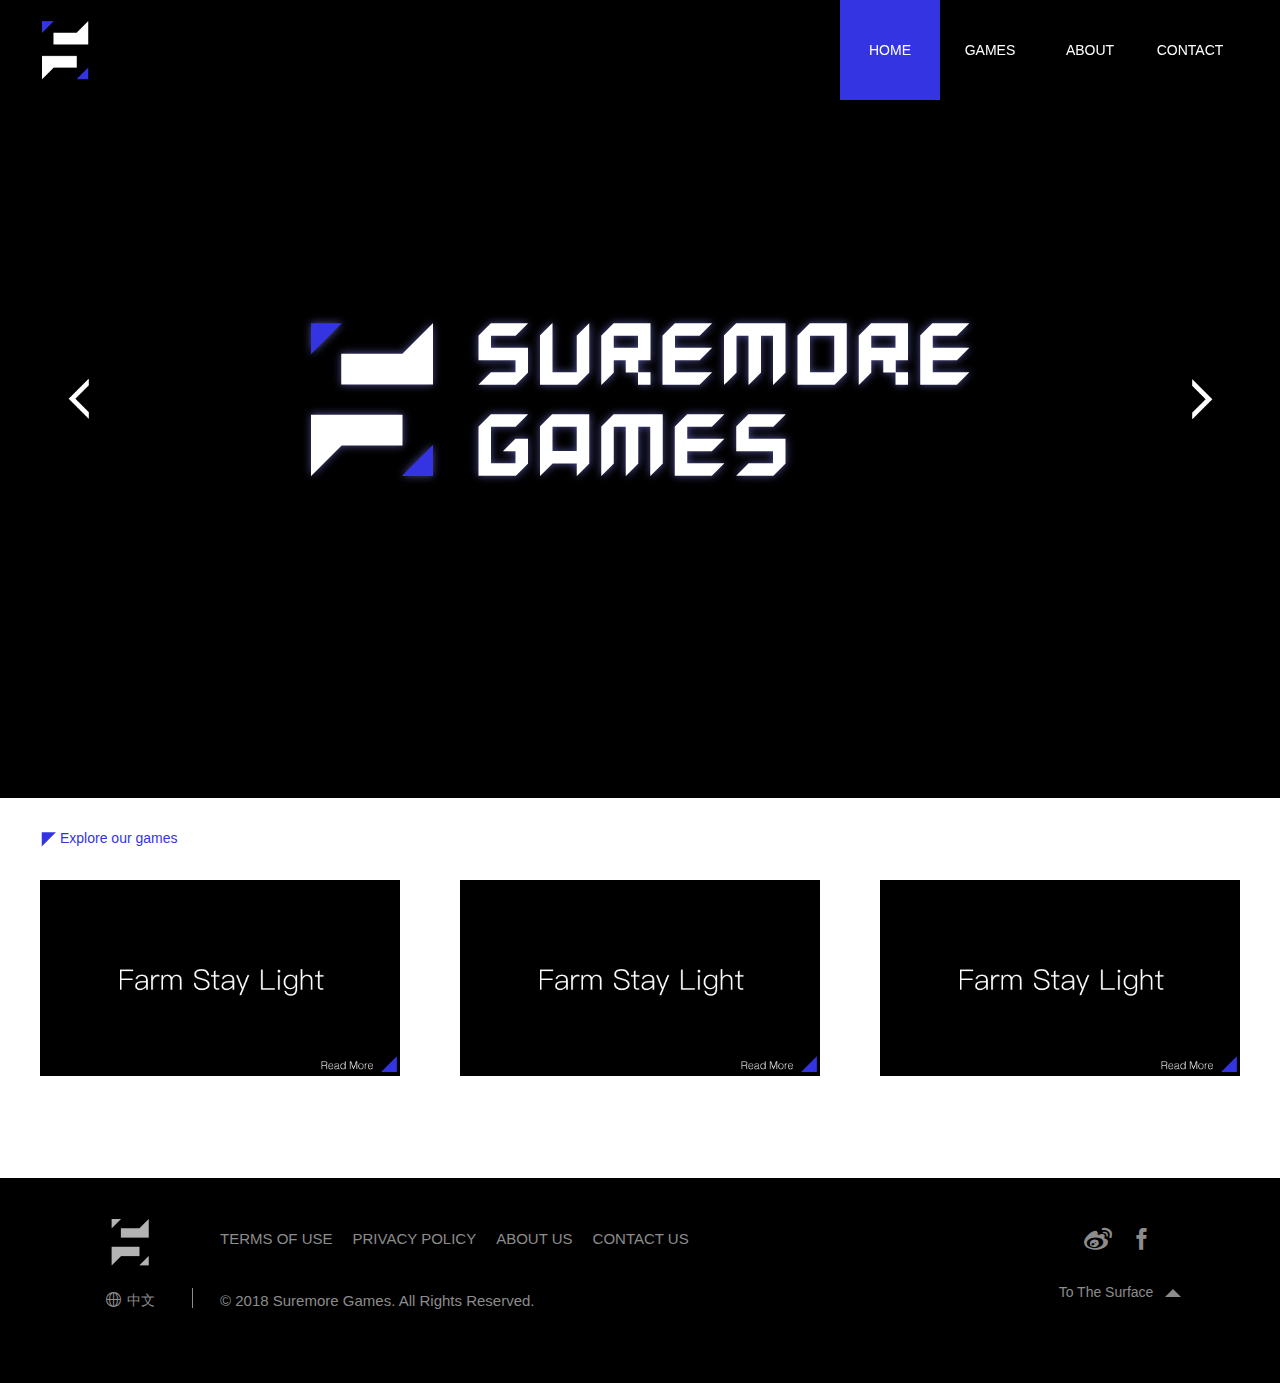
<file: index.html>
<!doctype html>
<html lang="en">

	<head>
		<meta charset="utf-8">
		<meta name="viewport" content="width=device-width, initial-scale=1, maximum-scale=1, user-scalable=no">
		<meta http-equiv="pragma" content="no-cache"> 
		<meta http-equiv="Cache-Control" content="no-cache, must-revalidate"> 
		<meta http-equiv="expires" content="Wed, 26 Feb 1997 08:21:57 GMT">
		<title>Suremore Games</title>
		<link rel="stylesheet" type="text/css" href="fonts/iconfont.css" />
		<link rel="stylesheet" type="text/css" href="css/animate.css" />
		<!-- 最新版本的 Bootstrap 核心 CSS 文件 -->
		<link rel="stylesheet" type="text/css" href="css/banner.css" />
		<link rel="stylesheet" href="css/bootstrap.css">
		<link rel="stylesheet" type="text/css" href="css/style.css" />
	</head>

	<body>
		<header class="site-header container" role="banner" style="position: fixed;top: 0;  left: 0; width: 100%; z-index: 9;">
			<nav class="navbar navbar-default">
				<div class="container-fluid">
					<!-- Brand and toggle get grouped for better mobile display -->
					<div class="navbar-header" style="position: relative; z-index: 10;">
						<button type="button" class="navbar-toggle collapsed" data-toggle="collapse" data-target="#bs-example-navbar-collapse-1" aria-expanded="false">
                                <span class="icon">
                                    <span class="icon-bar top-bar"></span>
            			            <span class="icon-bar bottom-bar"></span>
                                </span>
                            </button>
						<!--<button type="button" class="navbar-toggle collapsed" data-toggle="collapse" data-target="#bs-example-navbar-collapse-1" aria-expanded="false">
					        <span class="sr-only">Toggle navigation</span>
					        <span class="icon-bar"></span>
					        <span class="icon-bar"></span>
					        <span class="icon-bar"></span>
				      	</button>-->
						<a class="navbar-brand" href="#"><img src="images/logo_top.png" /></a>
					</div>

					<!-- Collect the nav links, forms, and other content for toggling -->
					<div class="collapse navbar-collapse" id="bs-example-navbar-collapse-1" style="position: absolute; width: 100%;z-index: 9; background: rgba(0, 0, 0, 0.95);">
						<ul class="nav navbar-nav navbar-right">
							<li class="active">
								<a>HOME</a>
							</li>
							<li>
								<a>GAMES</a>
							</li>
							<li>
								<a href="About.html">ABOUT</a>
							</li>
							<li>
								<a href="Contact.html">CONTACT</a>
							</li>
						</ul>
					</div>
					<!-- /.navbar-collapse -->
				</div>
				<!-- /.container-fluid -->
			</nav>
		</header>
		<main>
			<div class="slideshow">
				<div class="slide slide--current">
					<!--<div class="preview" style="background: url(images/banner.jpg) center;">
						<div class="preview__img-wrap" style="z-index: 0; opacity: 0; transform: matrix(1, 0, 0, 1, 0, 0);">
							<div class="preview__img" style="background: url(images/banner.jpg) center;"></div>
							<div class="preview__img-reveal" style="z-index: 0; transform: matrix(1, 0, 0, 1, 0, 0);"></div>
						</div>
						<h3 class="preview__title" style="z-index: 0; opacity: 0; transform: matrix(1, 0, 0, 1, 0, 0);">Carmino Burano</h3>
						<div class="preview__content" style="z-index: 0; opacity: 0; transform: matrix(1, 0, 0, 1, 0, 0);">
							<p>1.jQuery is a fast and concise JavaScript framework. It is another excellent JavaScript code library (or JavaScript framework) after the prototype. The purpose of jQuery design is to "write less, do more", that is, advocate writing less code and doing more. More things. It encapsulates JavaScript's commonly used function code</p>
						</div>
					</div>-->
					<div class="slide__img-wrap" style="z-index: 0; opacity: 1; transform: matrix(1, 0, 0, 1, 0, 0);">
						<div class="slide__img" style="background: url(images/banner.jpg) center no-repeat; background-size: cover;"></div>
						<div class="slide__img-reveal" style="z-index: 0; transform: translate(-100%, 0%) matrix(1, 0, 0, 1, 0, 0);"></div>
					</div>
					<span class="slide__number" style="z-index: 0; opacity: 1; transform: matrix(1, 0, 0, 1, 0, 0); display: none;">#01</span>
					<h3 class="slide__title" style="z-index: 0; opacity: 1; transform: matrix(1, 0, 0, 1, 0, 0); display: none;">Carmino</h3>
				</div>
				<div class="slide">
					<!--<div class="preview">
						<div class="preview__img-wrap">
							<div class="preview__img" style="background: url(images/banner.jpg) center;"></div>
							<div class="preview__img-reveal"></div>
						</div>
						<h3 class="preview__title">Jackardi Jack</h3>
						<div class="preview__content">
							<p>2.jQuery is a fast and concise JavaScript framework. It is another excellent JavaScript code library (or JavaScript framework) after the prototype. The purpose of jQuery design is to "write less, do more", that is, advocate writing less code and doing more. More things. It encapsulates JavaScript's commonly used function code</p>
						</div>
					</div>-->
					<div class="slide__img-wrap" style="opacity: 0; transform: translate(-20%, 0%) matrix(1, 0, 0, 1, 0, 0);">
						<div class="slide__img" style="background: url(images/pic1.png) center no-repeat; background-size: cover;"></div>
						<div class="slide__img-reveal" style="transform: matrix(1, 0, 0, 1, 0, 0);"></div>
					</div>
					<span class="slide__number" style="opacity: 0; transform: translate(-50%, 0%) matrix(1, 0, 0, 1, 0, 0); display: none;">#02</span>
					<h3 class="slide__title" style="opacity: 0; transform: translate(-200%, 0%) matrix(0.2, 0, 0, 0.2, 0, 0); display: none;">Jackardi</h3>
				</div>

				<nav class="slidenav">
					<button class="slidenav__item slidenav__item--prev" style="pointer-events: auto; opacity: 1;"><img src="images/nextbtn.png"/></button>
					<button class="slidenav__item slidenav__item--next" style="pointer-events: auto; opacity: 1;"><img src="images/nextbtn.png"/></button>
					<!--<button class="slidenav__preview"><img src="images/nextbtn.png"/></button>-->
				</nav>
			</div>
		</main>
		<div class="body">
			<div class="container1">
				<div class="title">
					<span style="transform: rotateZ(135deg); display: inline-block; float: left; margin-top: -10px; margin-right: 10px; margin-left: -10px;">
						<span class="icon animated swing infinite"></span>
					</span>
					Explore our games
				</div>
				<ul class="gamelist">
					<li>
						<img src="images/game1.png" />
					</li>
					<li>
						<img src="images/game1.png" />
					</li>
					<li>
						<img src="images/game1.png" />
					</li>
				</ul>
			</div>
		</div>
		<footer>
			<div class="container1">
				<div class="left">
					<img src="images/logo_bottom.png" class="logo" />
					<a href="index_cn.html"><span class="iconfont icon-diqiu"></span>中文</a>
				</div>
				<div class="center">
					<div class="navbar1">
						<ul>
							<li>
								<a href="Terms.html">TERMS OF USE</a>
							</li>
							<li>
								<a href="PrivacyPolicy.html">PRIVACY POLICY</a>
							</li>
							<li>
								<a href="About.html">ABOUT US</a>
							</li>
							<li>
								<a href="Contact.html">CONTACT US</a>
							</li>
						</ul>
						<div class="change">
							<a>English</a>
							<a href="index_cn.html">中文</a>
						</div>
					</div>
					<!--<div class="cpr">
						Copyright&copy; Suremore Games
						<a>粤ICP备17033530号</a>文网文号：粤网文〔2018〕7930-2851号
					</div>-->
					<div class="encpr">
						&copy; 2018 Suremore Games. All Rights Reserved.
					</div>
				</div>
				<div class="right">
					<a class="iconfont icon-wechat wx"></a>
					<a href="http://weibo.com/suremoregames" target="_blank" class="iconfont icon-weibo wb"></a>
					<a href="https://www.facebook.com/SuremoreGames/" target="_blank" class="iconfont icon-facebook fb"></a>
					<div style="padding-top: 20px;">
						<span class="totop" onclick="smoothscroll()">To The Surface<em></em></span>
					</div>
				</div>
			</div>
		</footer>
		<script src="js/jquery-1.11.0.js" type="text/javascript" charset="utf-8"></script>
		<!-- 最新的 Bootstrap 核心 JavaScript 文件 -->
		<script src="js/bootstrap.min.js"></script>

		<script src="js/imagesloaded.pkgd.min.js" type="text/javascript" charset="utf-8"></script>
		<script src="js/TweenMax.min.js" type="text/javascript" charset="utf-8"></script>
		<script src="js/demo.js" type="text/javascript" charset="utf-8"></script>
		<script type="text/javascript">
			function smoothscroll() {
				var currentScroll = document.documentElement.scrollTop || document.body.scrollTop;
				if(currentScroll > 0) {
					window.requestAnimationFrame(smoothscroll);
					window.scrollTo(0, currentScroll - (currentScroll / 5));
				}
			}
		</script>
	</body>

</html>
</file>
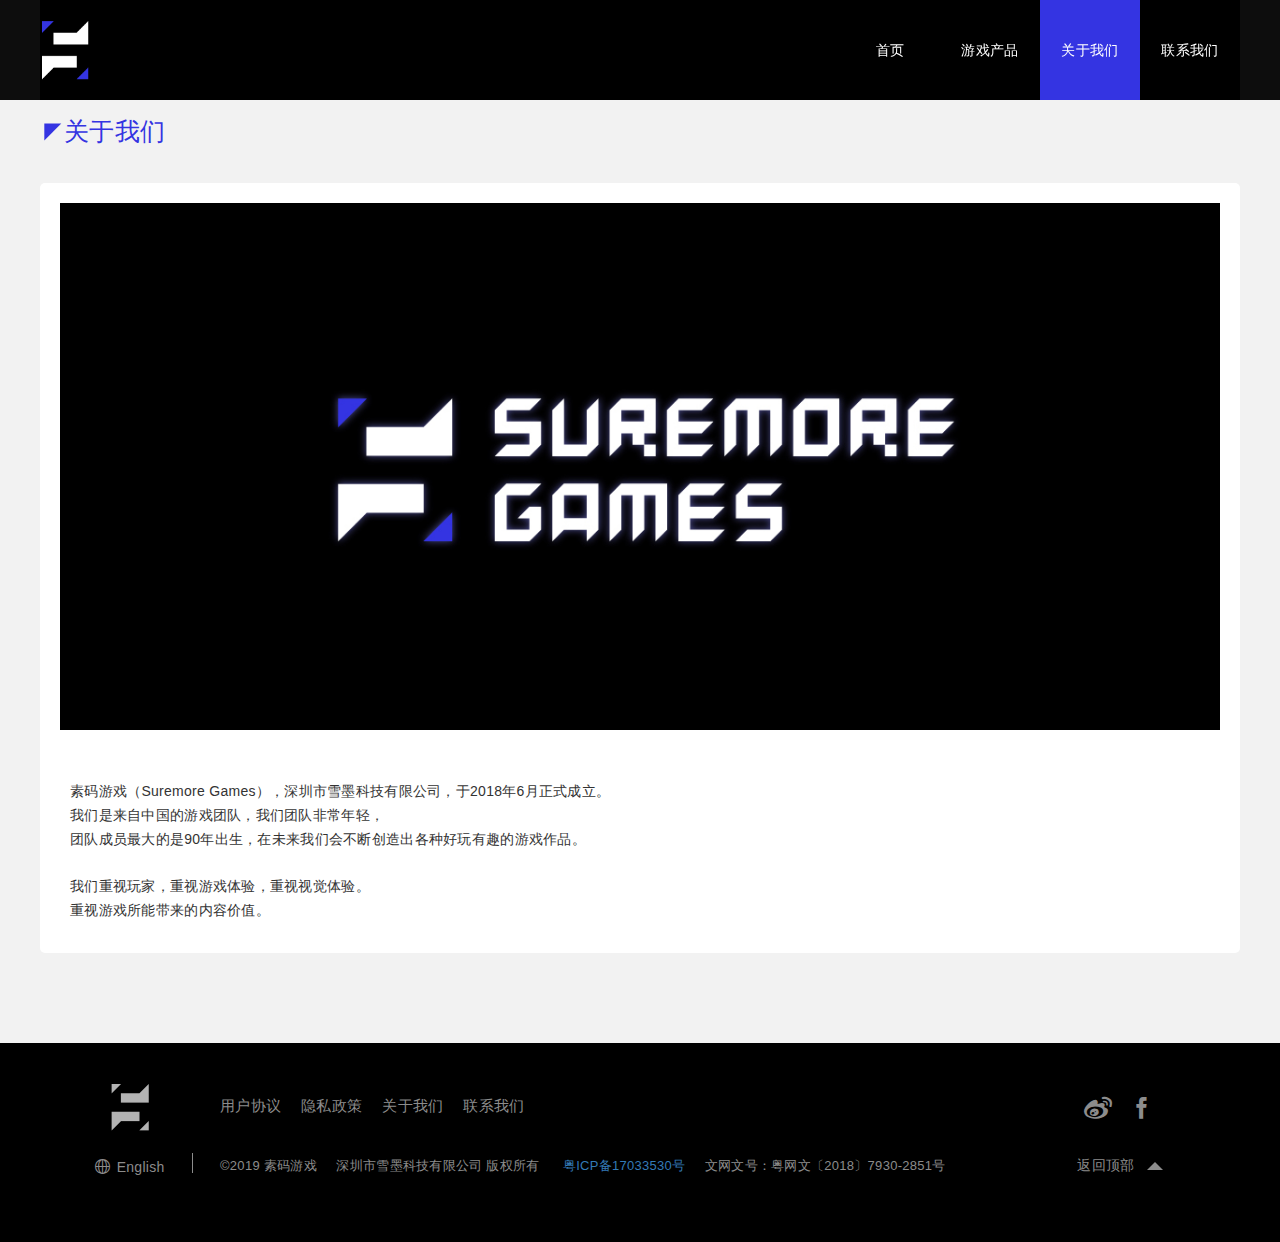
<file: About_cn.html>
<!doctype html>
<html lang="en">

	<head>
		<meta charset="utf-8">
		<meta name="viewport" content="width=device-width, initial-scale=1, maximum-scale=1, user-scalable=no">
		<meta http-equiv="pragma" content="no-cache"> 
		<meta http-equiv="Cache-Control" content="no-cache, must-revalidate"> 
		<meta http-equiv="expires" content="Wed, 26 Feb 1997 08:21:57 GMT">
		<title>Suremore Games</title>
		<link rel="stylesheet" type="text/css" href="fonts/iconfont.css" />
		<!-- 最新版本的 Bootstrap 核心 CSS 文件 -->
		<link rel="stylesheet" href="css/bootstrap.css">
		<link rel="stylesheet" type="text/css" href="css/style.css" />
		<style>
			html,
			body {
				-moz-user-select: none;
				-khtml-user-select: none;
				user-select: none;
				line-height: 1.7;
				letter-spacing: 0.02em;
			}
			
			b {
				background: rgba(230, 230, 230, 0.8);
				display: block;
				padding: 0 10px
			}
			
			p span {
				margin-top: -20px
			}
			
			.body {
				margin-top: 50px;
			}
			
			@media (min-width: 768px) {
				.body {
					margin-top: 100px;
				}
			}
		</style>
	</head>

	<body unselectable="on" onselectstart="return false;" style="-moz-user-select:none; background: #f2f2f2;">
		<header class="site-header container" role="banner" style="position: fixed;top: 0;  left: 0; width: 100%; z-index: 9;">
			<nav class="navbar navbar-default">
				<div class="container-fluid">
					<!-- Brand and toggle get grouped for better mobile display -->
					<div class="navbar-header" style="position: relative; z-index: 10;">
						<button type="button" class="navbar-toggle collapsed" data-toggle="collapse" data-target="#bs-example-navbar-collapse-1" aria-expanded="false">
                                <span class="icon">
                                    <span class="icon-bar top-bar"></span>
            			            <span class="icon-bar bottom-bar"></span>
                                </span>
                            </button>
						<!--<button type="button" class="navbar-toggle collapsed" data-toggle="collapse" data-target="#bs-example-navbar-collapse-1" aria-expanded="false">
					        <span class="sr-only">Toggle navigation</span>
					        <span class="icon-bar"></span>
					        <span class="icon-bar"></span>
					        <span class="icon-bar"></span>
				      	</button>-->
						<a class="navbar-brand" href="#"><img src="images/logo_top.png" /></a>
					</div>

					<!-- Collect the nav links, forms, and other content for toggling -->
					<div class="collapse navbar-collapse" id="bs-example-navbar-collapse-1" style="position: absolute; width: 100%;z-index: 9; background: rgba(0, 0, 0, 0.95);">
						<ul class="nav navbar-nav navbar-right">
							<li>
								<a href="index_cn.html">首页</a>
							</li>
							<li>
								<a>游戏产品</a>
							</li>
							<li class="active">
								<a>关于我们</a>
							</li>
							<li>
								<a href="Contact_cn.html">联系我们</a>
							</li>
						</ul>
					</div>
					<!-- /.navbar-collapse -->
				</div>
				<!-- /.container-fluid -->
			</nav>
		</header>
		<div class="body">
			<div class="container1">
				<div class="aboutbox">
					<div class="title tt">
						<span style="transform: rotateZ(135deg); display: inline-block; float: left; margin-top: -10px; margin-right: 10px; margin-left: -10px;">
						<span class="icon animated swing infinite"></span>
						</span>
						关于我们
					</div>
					<div class="abox">
						<div class="imgbox">
							<img src="images/aboutimg.jpg"/>
						</div>
						<div class="txtbox">
							素码游戏（Suremore Games），深圳市雪墨科技有限公司，于2018年6月正式成立。<br />
我们是来自中国的游戏团队，我们团队非常年轻，<br />
团队成员最大的是90年出生，在未来我们会不断创造出各种好玩有趣的游戏作品。
<br /><br />我们重视玩家，重视游戏体验，重视视觉体验。<br />
重视游戏所能带来的内容价值。
						</div>
					</div>
				</div>
			</div>
		</div>
		<footer>
			<div class="container1">
				<div class="left">
					<img src="images/logo_bottom.png" class="logo" />
					<a href="About.html"><span class="iconfont icon-diqiu"></span>English</a>
				</div>
				<div class="center">
					<div class="navbar1">
						<ul>
							<li>
								<a href="Terms_cn.html">用户协议</a>
							</li>
							<li>
								<a href="PrivacyPolicy_cn.html">隐私政策</a>
							</li>
							<li>
								<a>关于我们</a>
							</li>
							<li>
								<a href="Contact_cn.html">联系我们</a>
							</li>
						</ul>
						<div class="change">
							<a href="About.html">English</a>
							<a href="">中文</a>
						</div>
					</div>
					<div class="cpr">
						&copy;2019 素码游戏<span>&nbsp;&nbsp;&nbsp;&nbsp;&nbsp;</span>深圳市雪墨科技有限公司 版权所有<span>&nbsp;&nbsp;&nbsp;&nbsp;&nbsp;</span>
						<a href="http://www.beian.miit.gov.cn/" target="_blank">粤ICP备17033530号</a><span>&nbsp;&nbsp;&nbsp;&nbsp;&nbsp;</span>文网文号：粤网文〔2018〕7930-2851号
					</div>
					<!--<div class="encpr">
						&copy; 2018 Suremore Games. All Rights Reserved.
					</div>-->
				</div>
				<div class="right">
					<a class="iconfont icon-wechat wx"></a>
					<a href="http://weibo.com/suremoregames" target="_blank" class="iconfont icon-weibo wb"></a>
					<a href="https://www.facebook.com/SuremoreGames/" target="_blank" class="iconfont icon-facebook fb"></a>
					<div style="padding-top: 20px;">
						<span class="totop" onclick="smoothscroll()">返回顶部<em></em></span>
					</div>
				</div>
			</div>
		</footer>
		<script src="js/jquery-1.11.0.js" type="text/javascript" charset="utf-8"></script>
		<!-- 最新的 Bootstrap 核心 JavaScript 文件 -->
		<script src="js/bootstrap.min.js"></script>
		<script type="text/javascript">
			function smoothscroll() {
				var currentScroll = document.documentElement.scrollTop || document.body.scrollTop;
				if(currentScroll > 0) {
					window.requestAnimationFrame(smoothscroll);
					window.scrollTo(0, currentScroll - (currentScroll / 5));
				}
			}
		</script>
	</body>

</html>
</file>
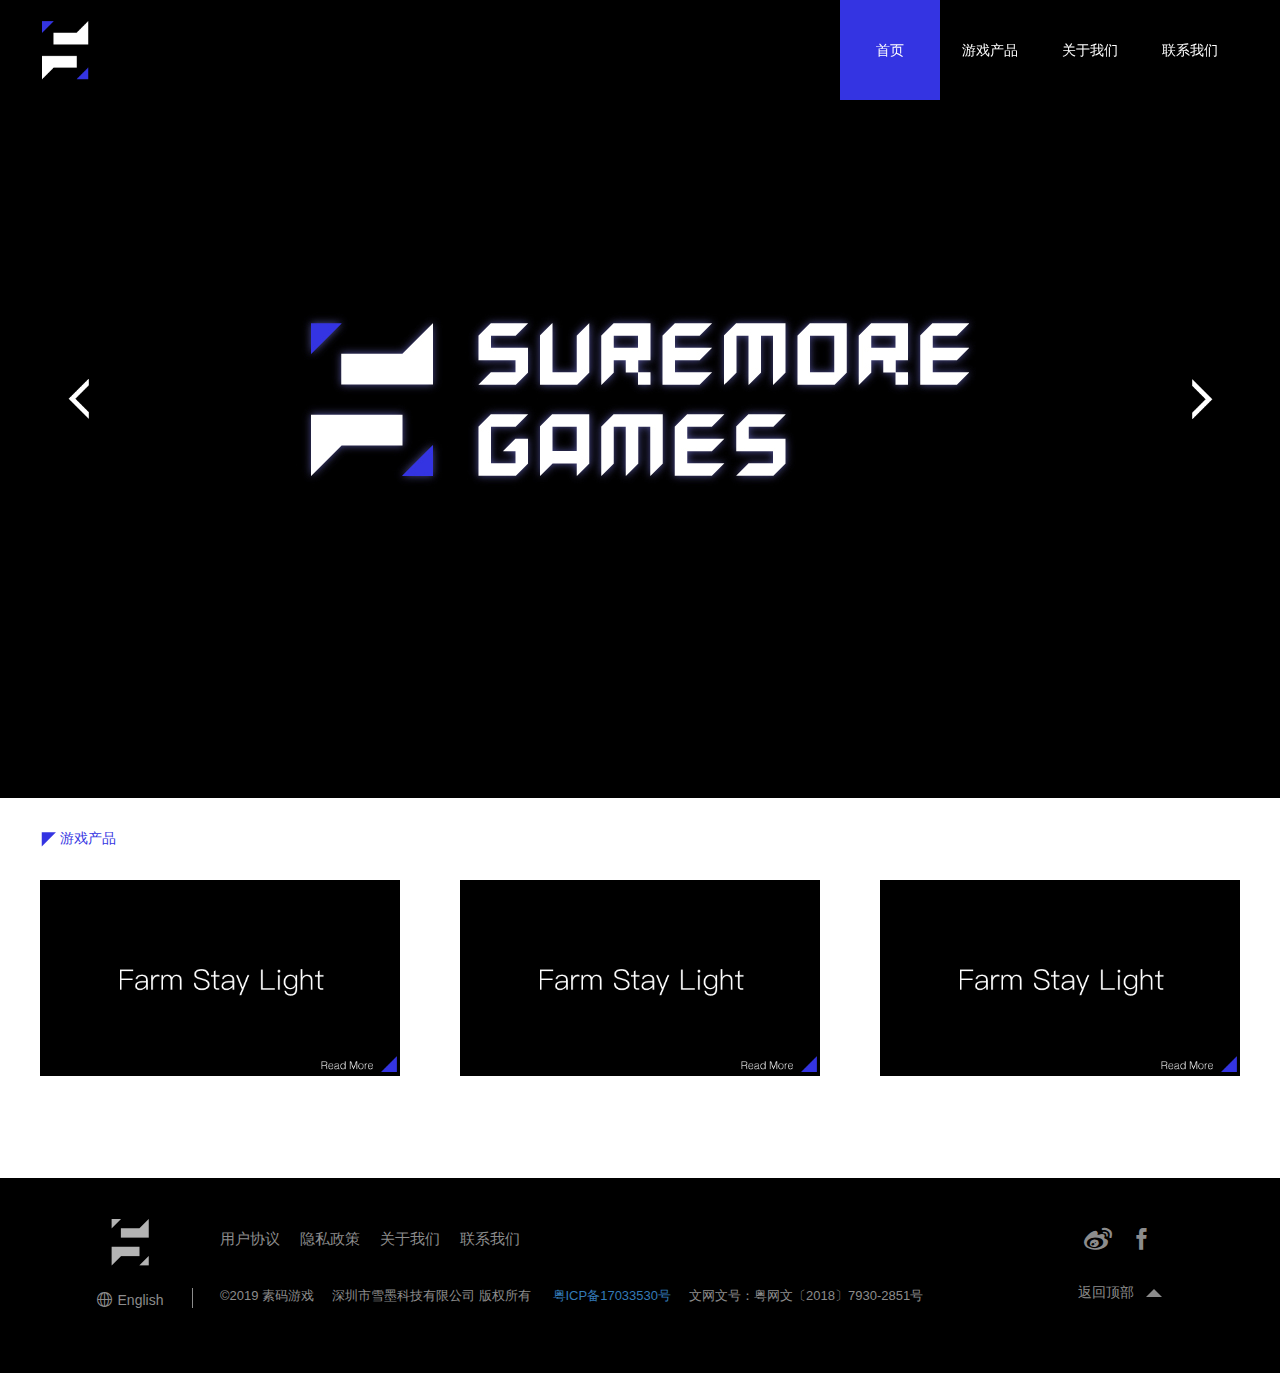
<file: index_cn.html>
<!doctype html>
<html lang="en">

	<head>
		<meta charset="utf-8">
		<meta name="viewport" content="width=device-width, initial-scale=1, maximum-scale=1, user-scalable=no">
		<meta http-equiv="pragma" content="no-cache"> 
		<meta http-equiv="Cache-Control" content="no-cache, must-revalidate"> 
		<meta http-equiv="expires" content="Wed, 26 Feb 1997 08:21:57 GMT">
		<title>Suremore Games</title>
		<link rel="stylesheet" type="text/css" href="fonts/iconfont.css" />
		<link rel="stylesheet" type="text/css" href="css/animate.css" />
		<!-- 最新版本的 Bootstrap 核心 CSS 文件 -->
		<link rel="stylesheet" type="text/css" href="css/banner.css" />
		<link rel="stylesheet" href="css/bootstrap.css">
		<link rel="stylesheet" type="text/css" href="css/style.css" />
	</head>

	<body>
		<header class="site-header container" role="banner" style="position: fixed;top: 0;  left: 0; width: 100%; z-index: 9;">
			<nav class="navbar navbar-default">
				<div class="container-fluid">
					<!-- Brand and toggle get grouped for better mobile display -->
					<div class="navbar-header" style="position: relative; z-index: 10;">
						<button type="button" class="navbar-toggle collapsed" data-toggle="collapse" data-target="#bs-example-navbar-collapse-1" aria-expanded="false">
                                <span class="icon">
                                    <span class="icon-bar top-bar"></span>
            			            <span class="icon-bar bottom-bar"></span>
                                </span>
                            </button>
						<!--<button type="button" class="navbar-toggle collapsed" data-toggle="collapse" data-target="#bs-example-navbar-collapse-1" aria-expanded="false">
					        <span class="sr-only">Toggle navigation</span>
					        <span class="icon-bar"></span>
					        <span class="icon-bar"></span>
					        <span class="icon-bar"></span>
				      	</button>-->
						<a class="navbar-brand" href="#"><img src="images/logo_top.png" /></a>
					</div>

					<!-- Collect the nav links, forms, and other content for toggling -->
					<div class="collapse navbar-collapse" id="bs-example-navbar-collapse-1" style="position: absolute; width: 100%;z-index: 9; background: rgba(0, 0, 0, 0.95);">
						<ul class="nav navbar-nav navbar-right">
							<li class="active">
								<a>首页</a>
							</li>
							<li>
								<a>游戏产品</a>
							</li>
							<li>
								<a href="About_cn.html">关于我们</a>
							</li>
							<li>
								<a href="Contact_cn.html">联系我们</a>
							</li>
						</ul>
					</div>
					<!-- /.navbar-collapse -->
				</div>
				<!-- /.container-fluid -->
			</nav>
		</header>
		<main>
			<div class="slideshow">
				<div class="slide slide--current">
					<!--<div class="preview" style="background: url(images/banner.jpg) center;">
						<div class="preview__img-wrap" style="z-index: 0; opacity: 0; transform: matrix(1, 0, 0, 1, 0, 0);">
							<div class="preview__img" style="background: url(images/banner.jpg) center;"></div>
							<div class="preview__img-reveal" style="z-index: 0; transform: matrix(1, 0, 0, 1, 0, 0);"></div>
						</div>
						<h3 class="preview__title" style="z-index: 0; opacity: 0; transform: matrix(1, 0, 0, 1, 0, 0);">Carmino Burano</h3>
						<div class="preview__content" style="z-index: 0; opacity: 0; transform: matrix(1, 0, 0, 1, 0, 0);">
							<p>1.jQuery is a fast and concise JavaScript framework. It is another excellent JavaScript code library (or JavaScript framework) after the prototype. The purpose of jQuery design is to "write less, do more", that is, advocate writing less code and doing more. More things. It encapsulates JavaScript's commonly used function code</p>
						</div>
					</div>-->
					<div class="slide__img-wrap" style="z-index: 0; opacity: 1; transform: matrix(1, 0, 0, 1, 0, 0);">
						<div class="slide__img" style="background: url(images/banner.jpg) center;"></div>
						<div class="slide__img-reveal" style="z-index: 0; transform: translate(-100%, 0%) matrix(1, 0, 0, 1, 0, 0);"></div>
					</div>
					<span class="slide__number" style="z-index: 0; opacity: 1; transform: matrix(1, 0, 0, 1, 0, 0); display: none;">#01</span>
					<h3 class="slide__title" style="z-index: 0; opacity: 1; transform: matrix(1, 0, 0, 1, 0, 0); display: none;">Carmino</h3>
				</div>
				<div class="slide">
					<!--<div class="preview">
						<div class="preview__img-wrap">
							<div class="preview__img" style="background: url(images/banner.jpg) center;"></div>
							<div class="preview__img-reveal"></div>
						</div>
						<h3 class="preview__title">Jackardi Jack</h3>
						<div class="preview__content">
							<p>2.jQuery is a fast and concise JavaScript framework. It is another excellent JavaScript code library (or JavaScript framework) after the prototype. The purpose of jQuery design is to "write less, do more", that is, advocate writing less code and doing more. More things. It encapsulates JavaScript's commonly used function code</p>
						</div>
					</div>-->
					<div class="slide__img-wrap" style="opacity: 0; transform: translate(-20%, 0%) matrix(1, 0, 0, 1, 0, 0);">
						<div class="slide__img" style="background: url(images/pic1.png) center;"></div>
						<div class="slide__img-reveal" style="transform: matrix(1, 0, 0, 1, 0, 0);"></div>
					</div>
					<span class="slide__number" style="opacity: 0; transform: translate(-50%, 0%) matrix(1, 0, 0, 1, 0, 0); display: none;">#02</span>
					<h3 class="slide__title" style="opacity: 0; transform: translate(-200%, 0%) matrix(0.2, 0, 0, 0.2, 0, 0); display: none;">Jackardi</h3>
				</div>

				<nav class="slidenav">
					<button class="slidenav__item slidenav__item--prev" style="pointer-events: auto; opacity: 1;"><img src="images/nextbtn.png"/></button>
					<button class="slidenav__item slidenav__item--next" style="pointer-events: auto; opacity: 1;"><img src="images/nextbtn.png"/></button>
					<!--<button class="slidenav__preview"><img src="images/nextbtn.png"/></button>-->
				</nav>
			</div>
		</main>
		<div class="body">
			<div class="container1">
				<div class="title">
					<span style="transform: rotateZ(135deg); display: inline-block; float: left; margin-top: -10px; margin-right: 10px; margin-left: -10px;">
						<span class="icon animated swing infinite"></span>
					</span>
					游戏产品
				</div>
				<ul class="gamelist">
					<li>
						<img src="images/game1.png" />
					</li>
					<li>
						<img src="images/game1.png" />
					</li>
					<li>
						<img src="images/game1.png" />
					</li>
				</ul>
			</div>
		</div>
		<footer>
			<div class="container1">
				<div class="left">
					<img src="images/logo_bottom.png" class="logo" />
					<a href="index.html"><span class="iconfont icon-diqiu"></span>English</a>
				</div>
				<div class="center">
					<div class="navbar1">
						<ul>
							<li>
								<a href="Terms_cn.html">用户协议</a>
							</li>
							<li>
								<a href="PrivacyPolicy_cn.html">隐私政策</a>
							</li>
							<li>
								<a href="About_cn.html">关于我们</a>
							</li>
							<li>
								<a href="Contact_cn.html">联系我们</a>
							</li>
						</ul>
						<div class="change">
							<a href="index.html">English</a>
							<a>中文</a>
						</div>
					</div>
					<div class="cpr">
						&copy;2019 素码游戏<span>&nbsp;&nbsp;&nbsp;&nbsp;&nbsp;</span>深圳市雪墨科技有限公司 版权所有<span>&nbsp;&nbsp;&nbsp;&nbsp;&nbsp;</span>
						<a href="http://www.beian.miit.gov.cn/" target="_blank">粤ICP备17033530号</a><span>&nbsp;&nbsp;&nbsp;&nbsp;&nbsp;</span>文网文号：粤网文〔2018〕7930-2851号
					</div>
					<!--<div class="encpr">
						&copy; 2018 Suremore Games. All Rights Reserved.
					</div>-->
				</div>
				<div class="right">
					<a class="iconfont icon-wechat wx"></a>
					<a href="http://weibo.com/suremoregames" target="_blank" class="iconfont icon-weibo wb"></a>
					<a href="https://www.facebook.com/SuremoreGames/" target="_blank" class="iconfont icon-facebook fb"></a>
					<div style="padding-top: 20px;">
						<span class="totop" onclick="smoothscroll()">返回顶部<em></em></span>
					</div>
				</div>
			</div>
		</footer>
		<script src="js/jquery-1.11.0.js" type="text/javascript" charset="utf-8"></script>
		<!-- 最新的 Bootstrap 核心 JavaScript 文件 -->
		<script src="js/bootstrap.min.js"></script>

		<script src="js/imagesloaded.pkgd.min.js" type="text/javascript" charset="utf-8"></script>
		<script src="js/TweenMax.min.js" type="text/javascript" charset="utf-8"></script>
		<script src="js/demo.js" type="text/javascript" charset="utf-8"></script>
		<script type="text/javascript">
			function smoothscroll() {
				var currentScroll = document.documentElement.scrollTop || document.body.scrollTop;
				if(currentScroll > 0) {
					window.requestAnimationFrame(smoothscroll);
					window.scrollTo(0, currentScroll - (currentScroll / 5));
				}
			}
		</script>
	</body>

</html>
</file>
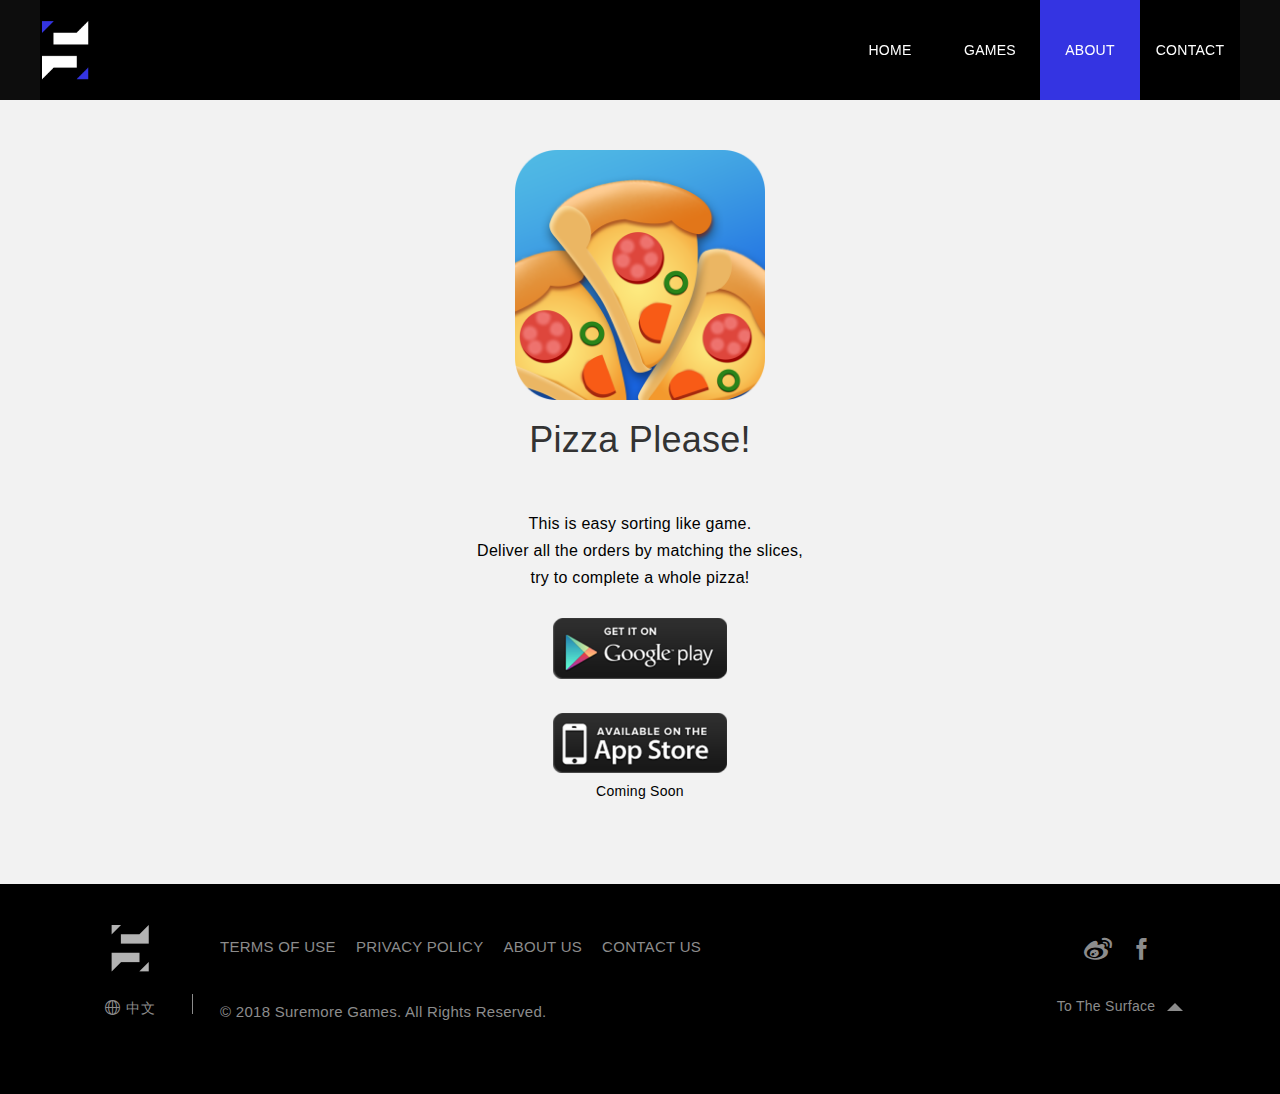
<file: Pizzaplease.html>
<!doctype html>
<html lang="en">

	<head>
		<meta charset="utf-8">
		<meta name="viewport" content="width=device-width, initial-scale=1, maximum-scale=1, user-scalable=no">
		<meta http-equiv="pragma" content="no-cache">
		<meta http-equiv="Cache-Control" content="no-cache, must-revalidate">
		<meta http-equiv="expires" content="Wed, 26 Feb 1997 08:21:57 GMT">
		<title>Suremore Games</title>
		<link rel="stylesheet" type="text/css" href="fonts/iconfont.css" />
		<!-- 最新版本的 Bootstrap 核心 CSS 文件 -->
		<link rel="stylesheet" href="css/bootstrap.css">
		<link rel="stylesheet" type="text/css" href="css/style.css" />
		<style>
			/* css style: */
			
			html,
			body {
				-moz-user-select: none;
				-khtml-user-select: none;
				user-select: none;
				line-height: 1.7;
				letter-spacing: 0.02em;
			}
			
			p span {
				margin-top: -20px
			}
			
			.body {
				margin-top: 50px;
			}
			
			@media (min-width: 768px) {
				.body {
					margin-top: 100px;
				}
			}
		</style>
	</head>

	<body unselectable="on" onselectstart="return false;" style="-moz-user-select:none; background: #f2f2f2;">
		<header class="site-header container" role="banner" style="position: fixed;top: 0;  left: 0; width: 100%; z-index: 9;">
			<nav class="navbar navbar-default">
				<div class="container-fluid">
					<!-- Brand and toggle get grouped for better mobile display -->
					<div class="navbar-header" style="position: relative; z-index: 10;">
						<button type="button" class="navbar-toggle collapsed" data-toggle="collapse" data-target="#bs-example-navbar-collapse-1" aria-expanded="false">
                                <span class="icon">
                                    <span class="icon-bar top-bar"></span>
            			            <span class="icon-bar bottom-bar"></span>
                                </span>
                            </button>
						<!--<button type="button" class="navbar-toggle collapsed" data-toggle="collapse" data-target="#bs-example-navbar-collapse-1" aria-expanded="false">
					        <span class="sr-only">Toggle navigation</span>
					        <span class="icon-bar"></span>
					        <span class="icon-bar"></span>
					        <span class="icon-bar"></span>
				      	</button>-->
						<a class="navbar-brand" href="#"><img src="images/logo_top.png" /></a>
					</div>

					<!-- Collect the nav links, forms, and other content for toggling -->
					<div class="collapse navbar-collapse" id="bs-example-navbar-collapse-1" style="position: absolute; width: 100%;z-index: 9; background: rgba(0, 0, 0, 0.95);">
						<ul class="nav navbar-nav navbar-right">
							<li>
								<a href="index.html">HOME</a>
							</li>
							<li>
								<a>GAMES</a>
							</li>
							<li class="active">
								<a>ABOUT</a>
							</li>
							<li>
								<a href="Contact.html">CONTACT</a>
							</li>
						</ul>
					</div>
					<!-- /.navbar-collapse -->
				</div>
				<!-- /.container-fluid -->
			</nav>
		</header>
		<div class="body">
			<div class="app">
				<div>
					<div style="text-align: center;">
						<img src="images/icon_pizzaplease.png" class="icon" />
					</div>
					<h1 class="title">Pizza Please!</h1>
					<div class="content">
						This is easy sorting like game.<br />
						Deliver all the orders by matching the slices,<br />
						try to complete a whole pizza!
					</div>
					<div class="link">
						<a href=""><img src="images/btn_Google Play.png" class="btn" alt=""></a><br/>
						<a href=""><img src="images/btn_App Store.png" class="btn" alt=""></a>
					</div>
					<div style="text-align: center; color: black;">Coming Soon</div>
				</div>
			</div>
		</div>
		<footer>
			<div class="container1">
				<div class="left">
					<img src="images/logo_bottom.png" class="logo" />
					<a href="About_cn.html"><span class="iconfont icon-diqiu"></span>中文</a>
				</div>
				<div class="center">
					<div class="navbar1">
						<ul>
							<li>
								<a href="Terms.html">TERMS OF USE</a>
							</li>
							<li>
								<a href="PrivacyPolicy.html">PRIVACY POLICY</a>
							</li>
							<li>
								<a>ABOUT US</a>
							</li>
							<li>
								<a href="Contact.html">CONTACT US</a>
							</li>
						</ul>
						<div class="change">
							<a>English</a>
							<a href="About_cn.html">中文</a>
						</div>
					</div>
					<!--<div class="cpr">
						Copyright&copy; Suremore Games
						<a>粤ICP备17033530号</a>文网文号：粤网文〔2018〕7930-2851号
					</div>-->
					<div class="encpr">
						&copy; 2018 Suremore Games. All Rights Reserved.
					</div>
				</div>
				<div class="right">
					<a class="iconfont icon-wechat wx"></a>
					<a href="http://weibo.com/suremoregames" target="_blank" class="iconfont icon-weibo wb"></a>
					<a href="https://www.facebook.com/SuremoreGames/" target="_blank" class="iconfont icon-facebook fb"></a>
					<div style="padding-top: 20px;">
						<span class="totop" onclick="smoothscroll()">To The Surface<em></em></span>
					</div>
				</div>
			</div>
		</footer>
		<script src="js/jquery-1.11.0.js" type="text/javascript" charset="utf-8"></script>
		<!-- 最新的 Bootstrap 核心 JavaScript 文件 -->
		<script src="js/bootstrap.min.js"></script>
		<script type="text/javascript">
			function smoothscroll() {
				var currentScroll = document.documentElement.scrollTop || document.body.scrollTop;
				if(currentScroll > 0) {
					window.requestAnimationFrame(smoothscroll);
					window.scrollTo(0, currentScroll - (currentScroll / 5));
				}
			}
		</script>
		<script type="text/javascript" src="http://api.map.baidu.com/api?v=2.0&ak=lcZPmNGcF376KgVu4nal44Gy8xOr2VKt"></script>
		<script type="text/javascript">
			var map = new BMap.Map("map"); // 创建地图实例  
			var point = new BMap.Point(114.136205, 22.604135); // 创建点坐标  
			map.centerAndZoom(point, 23);
			var opts = {
				width: 150, // 信息窗口宽度    
				height: 10 // 信息窗口高度    
				//				title: "Hello" // 信息窗口标题   
			}
			var infoWindow = new BMap.InfoWindow("Suremore Games", opts); // 创建信息窗口对象    
			map.openInfoWindow(infoWindow, map.getCenter());
			map.enableScrollWheelZoom(true);
		</script>
	</body>

</html>
</file>
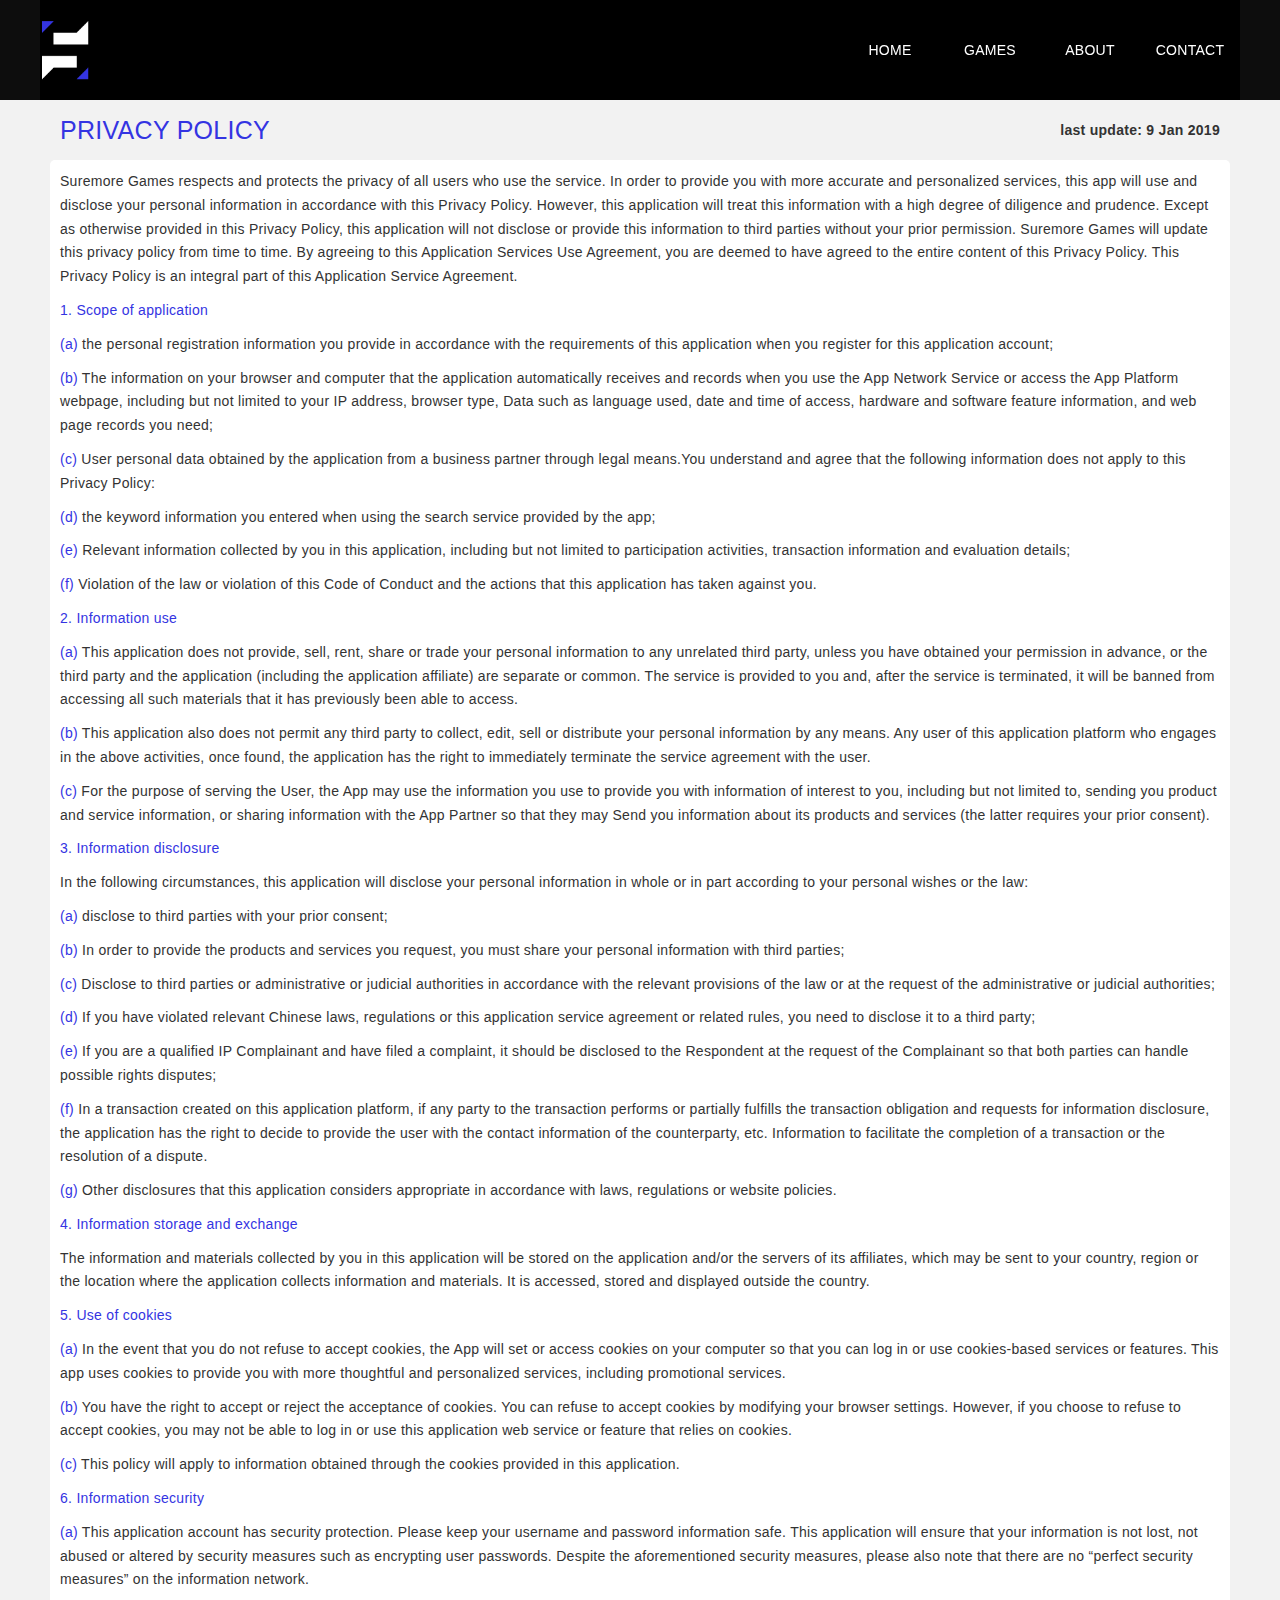
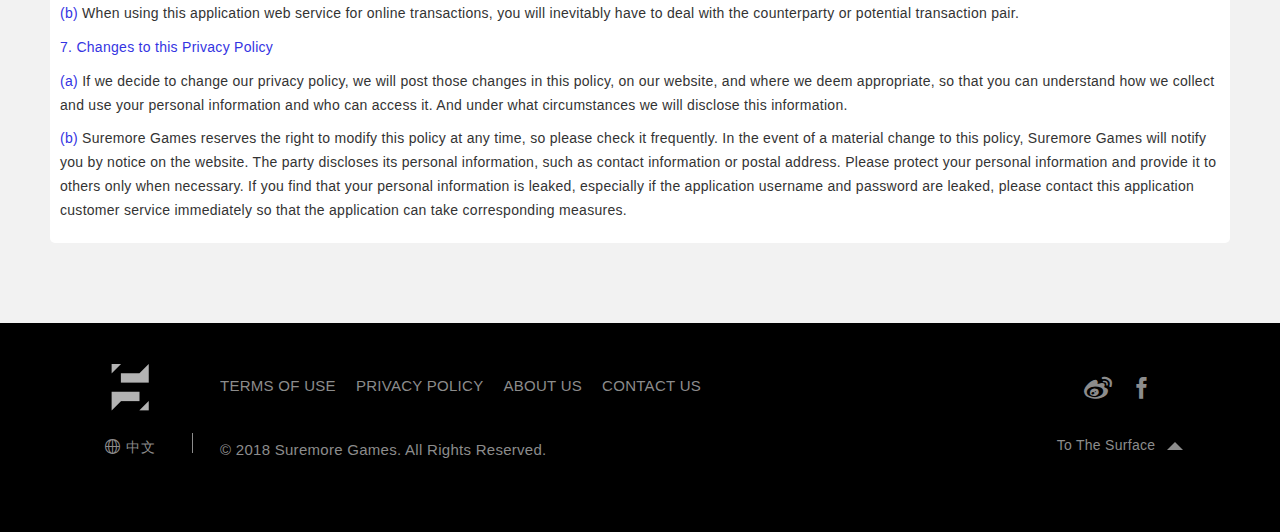
<file: PrivacyPolicy.html>
<!doctype html>
<html lang="en">

	<head>
		<meta charset="utf-8">
		<meta name="viewport" content="width=device-width, initial-scale=1, maximum-scale=1, user-scalable=no">
		<meta http-equiv="pragma" content="no-cache"> 
		<meta http-equiv="Cache-Control" content="no-cache, must-revalidate"> 
		<meta http-equiv="expires" content="Wed, 26 Feb 1997 08:21:57 GMT">
		<title>Suremore Games</title>
		<link rel="stylesheet" type="text/css" href="fonts/iconfont.css" />
		<!-- 最新版本的 Bootstrap 核心 CSS 文件 -->
		<link rel="stylesheet" href="css/bootstrap.css">
		<link rel="stylesheet" type="text/css" href="css/style.css" />
		<style>
			/* css style: */
			
			html,
			body {
				-moz-user-select: none;
				-khtml-user-select: none;
				user-select: none;
				line-height: 1.7;
				letter-spacing: 0.02em;
			}
			
			b {
				background: rgba(230, 230, 230, 0.8);
				display: block;
				padding: 0 10px
			}
			
			p span {
				margin-top: -20px
			}
			
			.body {
				margin-top: 50px;
			}
			
			@media (min-width: 768px) {
				.body {
					margin-top: 100px;
				}
			}
		</style>
	</head>

	<body unselectable="on" onselectstart="return false;" style="-moz-user-select:none; background: #f2f2f2;">
		<header class="site-header container" role="banner" style="position: fixed;top: 0;  left: 0; width: 100%; z-index: 9;">
			<nav class="navbar navbar-default">
				<div class="container-fluid">
					<!-- Brand and toggle get grouped for better mobile display -->
					<div class="navbar-header" style="position: relative; z-index: 10;">
						<button type="button" class="navbar-toggle collapsed" data-toggle="collapse" data-target="#bs-example-navbar-collapse-1" aria-expanded="false">
                                <span class="icon">
                                    <span class="icon-bar top-bar"></span>
            			            <span class="icon-bar bottom-bar"></span>
                                </span>
                            </button>
						<!--<button type="button" class="navbar-toggle collapsed" data-toggle="collapse" data-target="#bs-example-navbar-collapse-1" aria-expanded="false">
					        <span class="sr-only">Toggle navigation</span>
					        <span class="icon-bar"></span>
					        <span class="icon-bar"></span>
					        <span class="icon-bar"></span>
				      	</button>-->
						<a class="navbar-brand" href="#"><img src="images/logo_top.png" /></a>
					</div>

					<!-- Collect the nav links, forms, and other content for toggling -->
					<div class="collapse navbar-collapse" id="bs-example-navbar-collapse-1" style="position: absolute; width: 100%;z-index: 9; background: rgba(0, 0, 0, 0.95);">
						<ul class="nav navbar-nav navbar-right">
							<li>
								<a href="index.html">HOME</a>
							</li>
							<li>
								<a>GAMES</a>
							</li>
							<li>
								<a href="About.html">ABOUT</a>
							</li>
							<li>
								<a href="Contact.html">CONTACT</a>
							</li>
						</ul>
					</div>
					<!-- /.navbar-collapse -->
				</div>
				<!-- /.container-fluid -->
			</nav>
		</header>
		<div class="body">
			<div class="container1">
				<div style="padding: 10px 20px;"><span class="blue tt" style="line-height: 40px;">PRIVACY POLICY</span> <span style="float: right; font-weight: bold; line-height: 40px;">last update: 9 Jan 2019</span></div>
				<div style="background: #fff; border-radius: 5px; padding: 10px; margin: 0 10px;">
					<p>Suremore Games respects and protects the privacy of all users who use the service. In order to provide you with more accurate and personalized services, this app will use and disclose your personal information in accordance with this Privacy Policy. However, this application will treat this information with a high degree of diligence and prudence. Except as otherwise provided in this Privacy Policy, this application will not disclose or provide this information to third parties without your prior permission. Suremore Games will update this privacy policy from time to time. By agreeing to this Application Services Use Agreement, you are deemed to have agreed to the entire content of this Privacy Policy. This Privacy Policy is an integral part of this Application Service Agreement.
					</p>
					<p class="blue">1. Scope of application
					</p>
					<p>
						<span class="blue">(a)</span> the personal registration information you provide in accordance with the requirements of this application when you register for this application account;
					</p>
					<p><span class="blue">(b)</span> The information on your browser and computer that the application automatically receives and records when you use the App Network Service or access the App Platform webpage, including but not limited to your IP address, browser type, Data such as language used, date and time of access, hardware and software feature information, and web page records you need;
					</p>
					<p>
						<span class="blue">(c)</span> User personal data obtained by the application from a business partner through legal means.You understand and agree that the following information does not apply to this Privacy Policy:
					</p>
					<p><span class="blue">(d)</span> the keyword information you entered when using the search service provided by the app;
					</p>
					<p>
						<span class="blue">(e) </span>Relevant information collected by you in this application, including but not limited to participation activities, transaction information and evaluation details;
					</p>
					<p>
						<span class="blue">(f)</span> Violation of the law or violation of this Code of Conduct and the actions that this application has taken against you.
					</p>
					<p class="blue">2. Information use</p>
					<p>
						<span class="blue">(a)</span> This application does not provide, sell, rent, share or trade your personal information to any unrelated third party, unless you have obtained your permission in advance, or the third party and the application (including the application affiliate) are separate or common. The service is provided to you and, after the service is terminated, it will be banned from accessing all such materials that it has previously been able to access.
					</p>
					<p>
						<span class="blue">(b)</span> This application also does not permit any third party to collect, edit, sell or distribute your personal information by any means. Any user of this application platform who engages in the above activities, once found, the application has the right to immediately terminate the service agreement with the user.
					</p>
					<p>
						<span class="blue">(c)</span> For the purpose of serving the User, the App may use the information you use to provide you with information of interest to you, including but not limited to, sending you product and service information, or sharing information with the App Partner so that they may Send you information about its products and services (the latter requires your prior consent).
					</p>
					<p class="blue">
						3. Information disclosure
					</p>
					<p>
						In the following circumstances, this application will disclose your personal information in whole or in part according to your personal wishes or the law:
					</p>
					<p>
						<span class="blue">(a)</span> disclose to third parties with your prior consent;
					</p>
					<p>
						<span class="blue">(b)</span> In order to provide the products and services you request, you must share your personal information with third parties;
					</p>
					<p>
						<span class="blue">(c) </span>Disclose to third parties or administrative or judicial authorities in accordance with the relevant provisions of the law or at the request of the administrative or judicial authorities;
					</p>
					<p>
						<span class="blue">(d)</span> If you have violated relevant Chinese laws, regulations or this application service agreement or related rules, you need to disclose it to a third party;
					</p>
					<p>
						<span class="blue">(e)</span> If you are a qualified IP Complainant and have filed a complaint, it should be disclosed to the Respondent at the request of the Complainant so that both parties can handle possible rights disputes;
					</p>
					<p>
						<span class="blue">(f)</span> In a transaction created on this application platform, if any party to the transaction performs or partially fulfills the transaction obligation and requests for information disclosure, the application has the right to decide to provide the user with the contact information of the counterparty, etc. Information to facilitate the completion of a transaction or the resolution of a dispute.
					</p>
					<p>
						<span class="blue">(g)</span> Other disclosures that this application considers appropriate in accordance with laws, regulations or website policies.
					</p>
					<p class="blue">
						4. Information storage and exchange
					</p>
					<p>
						The information and materials collected by you in this application will be stored on the application and/or the servers of its affiliates, which may be sent to your country, region or the location where the application collects information and materials. It is accessed, stored and displayed outside the country.
					</p>
					<p class="blue">
						5. Use of cookies
					</p>
					<p>
						<span class="blue">(a)</span> In the event that you do not refuse to accept cookies, the App will set or access cookies on your computer so that you can log in or use cookies-based services or features. This app uses cookies to provide you with more thoughtful and personalized services, including promotional services.
					</p>
					<p>
						<span class="blue">(b)</span> You have the right to accept or reject the acceptance of cookies. You can refuse to accept cookies by modifying your browser settings. However, if you choose to refuse to accept cookies, you may not be able to log in or use this application web service or feature that relies on cookies.
					</p>
					<p>
						<span class="blue">(c) </span>This policy will apply to information obtained through the cookies provided in this application.
					</p>
					<p class="blue">
						6. Information security
					</p>
					<p>
						<span class="blue">(a)</span> This application account has security protection. Please keep your username and password information safe. This application will ensure that your information is not lost, not abused or altered by security measures such as encrypting user passwords. Despite the aforementioned security measures, please also note that there are no “perfect security measures” on the information network.
					</p>
					<p>
						<span class="blue">(b)</span> When using this application web service for online transactions, you will inevitably have to deal with the counterparty or potential transaction pair.
					</p>
					<p class="blue">
						7. Changes to this Privacy Policy
					</p>
					<p>
						<span class="blue">(a) </span>If we decide to change our privacy policy, we will post those changes in this policy, on our website, and where we deem appropriate, so that you can understand how we collect and use your personal information and who can access it. And under what circumstances we will disclose this information.
					</p>
					<p>
						<span class="blue">(b)</span> Suremore Games reserves the right to modify this policy at any time, so please check it frequently. In the event of a material change to this policy, Suremore Games will notify you by notice on the website. The party discloses its personal information, such as contact information or postal address. Please protect your personal information and provide it to others only when necessary. If you find that your personal information is leaked, especially if the application username and password are leaked, please contact this application customer service immediately so that the application can take corresponding measures.
					</p>
				</div>
			</div>
		</div>
		<footer>
			<div class="container1">
				<div class="left">
					<img src="images/logo_bottom.png" class="logo" />
					<a href="PrivacyPolicy_cn.html"><span class="iconfont icon-diqiu"></span>中文</a>
				</div>
				<div class="center">
					<div class="navbar1">
						<ul>
							<li>
								<a href="Terms.html">TERMS OF USE</a>
							</li>
							<li>
								<a>PRIVACY POLICY</a>
							</li>
							<li>
								<a href="About.html">ABOUT US</a>
							</li>
							<li>
								<a href="Contact.html">CONTACT US</a>
							</li>
						</ul>
						<div class="change">
							<a>English</a>
							<a href="PrivacyPolicy_cn.html">中文</a>
						</div>
					</div>
					<!--<div class="cpr">
						Copyright&copy; Suremore Games
						<a>粤ICP备17033530号</a>文网文号：粤网文〔2018〕7930-2851号
					</div>-->
					<div class="encpr">
						&copy; 2018 Suremore Games. All Rights Reserved.
					</div>
				</div>
				<div class="right">
					<a class="iconfont icon-wechat wx"></a>
					<a href="http://weibo.com/suremoregames" target="_blank" class="iconfont icon-weibo wb"></a>
					<a href="https://www.facebook.com/SuremoreGames/" target="_blank" class="iconfont icon-facebook fb"></a>
					<div style="padding-top: 20px;">
						<span class="totop" onclick="smoothscroll()">To The Surface<em></em></span>
					</div>
				</div>
			</div>
		</footer>
		<script src="js/jquery-1.11.0.js" type="text/javascript" charset="utf-8"></script>
		<!-- 最新的 Bootstrap 核心 JavaScript 文件 -->
		<script src="js/bootstrap.min.js"></script>
		<script type="text/javascript">
			function smoothscroll() {
				var currentScroll = document.documentElement.scrollTop || document.body.scrollTop;
				if(currentScroll > 0) {
					window.requestAnimationFrame(smoothscroll);
					window.scrollTo(0, currentScroll - (currentScroll / 5));
				}
			}
		</script>
	</body>

</html>
</file>
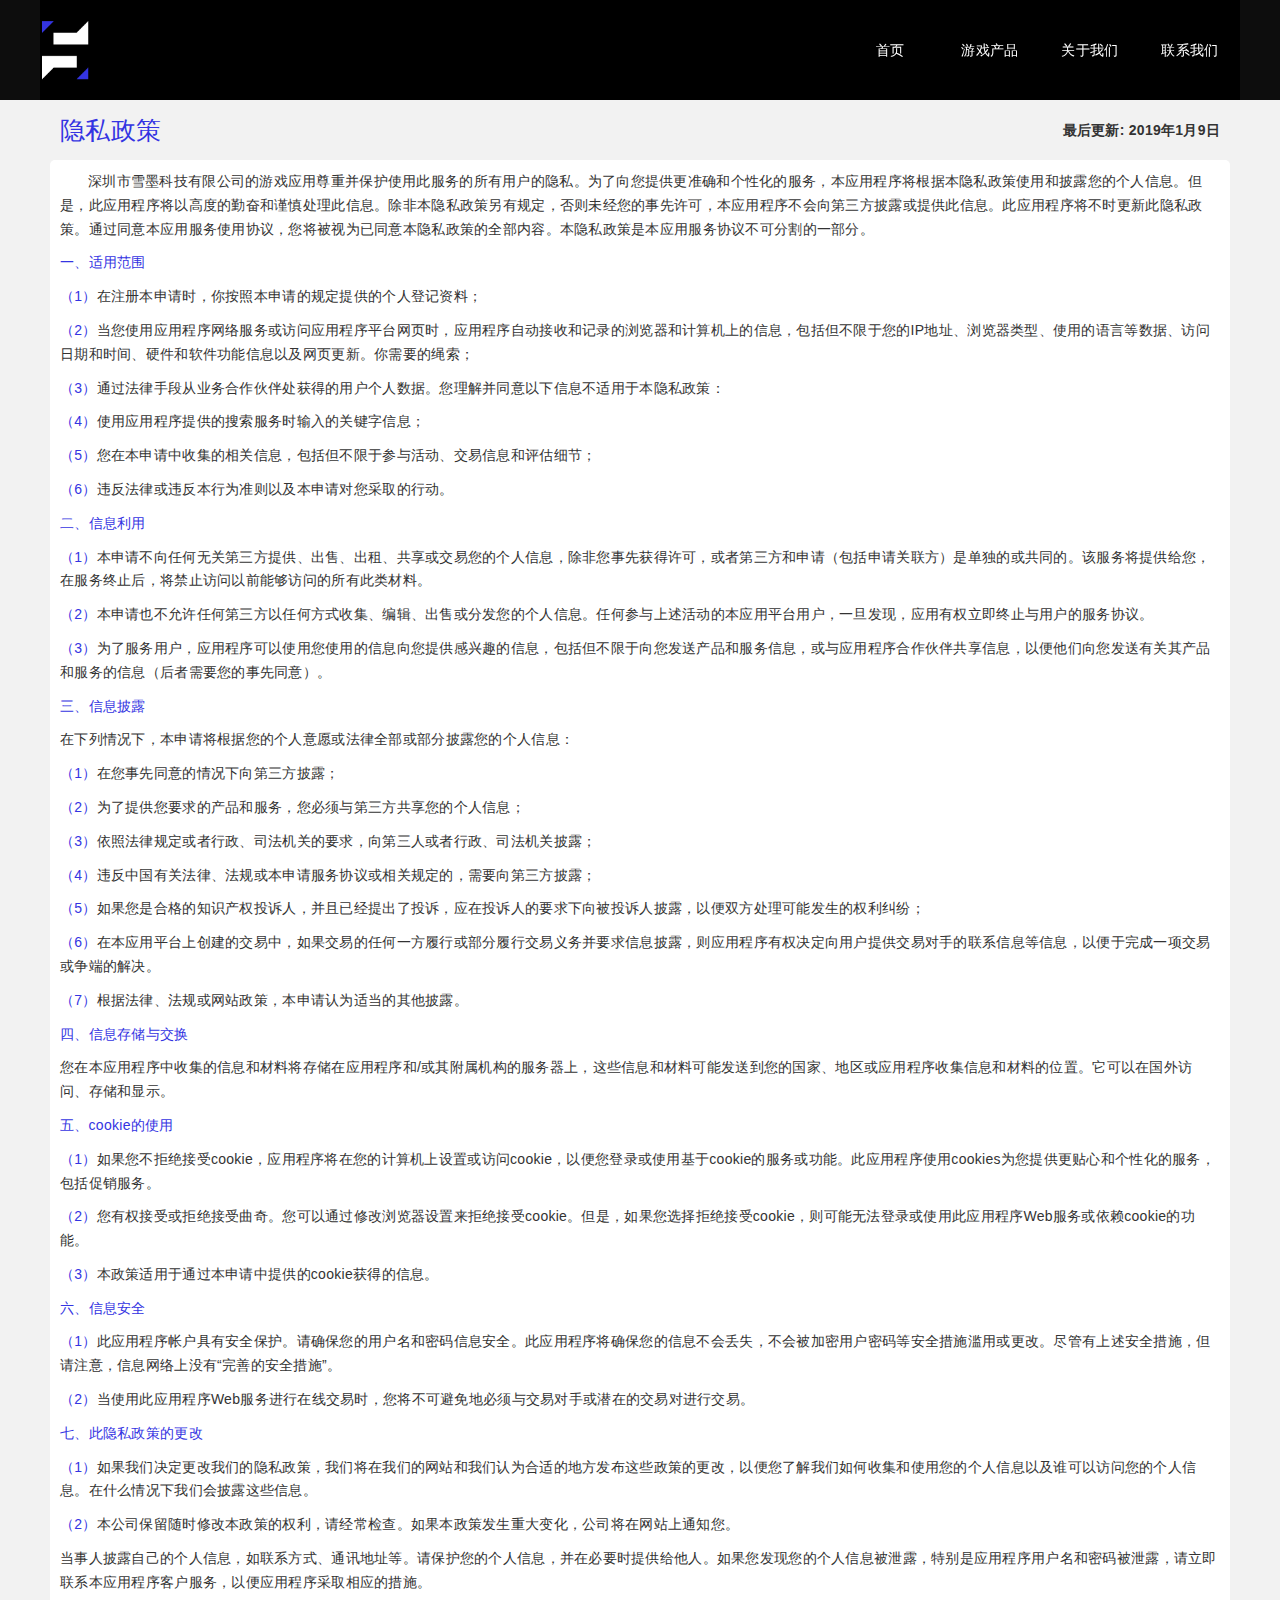
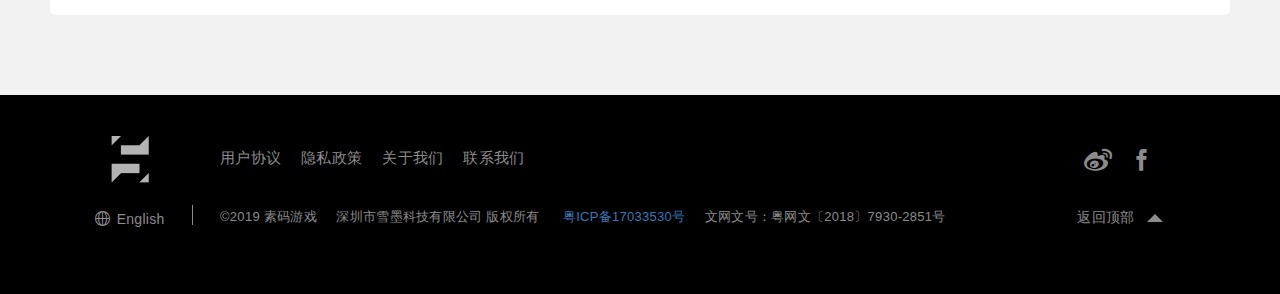
<file: PrivacyPolicy_cn.html>
<!doctype html>
<html lang="en">

	<head>
		<meta charset="utf-8">
		<meta name="viewport" content="width=device-width, initial-scale=1, maximum-scale=1, user-scalable=no">
		<meta http-equiv="pragma" content="no-cache"> 
		<meta http-equiv="Cache-Control" content="no-cache, must-revalidate"> 
		<meta http-equiv="expires" content="Wed, 26 Feb 1997 08:21:57 GMT">
		<title>Suremore Games</title>
		<link rel="stylesheet" type="text/css" href="fonts/iconfont.css" />
		<!-- 最新版本的 Bootstrap 核心 CSS 文件 -->
		<link rel="stylesheet" href="css/bootstrap.css">
		<link rel="stylesheet" type="text/css" href="css/style.css" />
		<style>
			html,
			body {
				-moz-user-select: none;
				-khtml-user-select: none;
				user-select: none;
				line-height: 1.7;
				letter-spacing: 0.02em;
			}
			
			b {
				background: rgba(230, 230, 230, 0.8);
				display: block;
				padding: 0 10px
			}
			
			p span {
				margin-top: -20px
			}
			
			.body {
				margin-top: 50px;
			}
			
			@media (min-width: 768px) {
				.body {
					margin-top: 100px;
				}
			}
		</style>
	</head>

	<body unselectable="on" onselectstart="return false;" style="-moz-user-select:none; background: #f2f2f2;">
		<header class="site-header container" role="banner" style="position: fixed;top: 0;  left: 0; width: 100%; z-index: 9;">
			<nav class="navbar navbar-default">
				<div class="container-fluid">
					<!-- Brand and toggle get grouped for better mobile display -->
					<div class="navbar-header" style="position: relative; z-index: 10;">
						<button type="button" class="navbar-toggle collapsed" data-toggle="collapse" data-target="#bs-example-navbar-collapse-1" aria-expanded="false">
                                <span class="icon">
                                    <span class="icon-bar top-bar"></span>
            			            <span class="icon-bar bottom-bar"></span>
                                </span>
                            </button>
						<!--<button type="button" class="navbar-toggle collapsed" data-toggle="collapse" data-target="#bs-example-navbar-collapse-1" aria-expanded="false">
					        <span class="sr-only">Toggle navigation</span>
					        <span class="icon-bar"></span>
					        <span class="icon-bar"></span>
					        <span class="icon-bar"></span>
				      	</button>-->
						<a class="navbar-brand" href="#"><img src="images/logo_top.png" /></a>
					</div>

					<!-- Collect the nav links, forms, and other content for toggling -->
					<div class="collapse navbar-collapse" id="bs-example-navbar-collapse-1" style="position: absolute; width: 100%;z-index: 9; background: rgba(0, 0, 0, 0.95);">
						<ul class="nav navbar-nav navbar-right">
							<li>
								<a href="index_cn.html">首页</a>
							</li>
							<li>
								<a>游戏产品</a>
							</li>
							<li>
								<a href="About_cn.html">关于我们</a>
							</li>
							<li>
								<a href="Contact_cn.html">联系我们</a>
							</li>
						</ul>
					</div>
					<!-- /.navbar-collapse -->
				</div>
				<!-- /.container-fluid -->
			</nav>
		</header>
		<div class="body">
			<div class="container1">
				<div style="padding: 10px 20px;"><span class="blue tt" style="line-height: 40px;">隐私政策</span> <span style="float: right; font-weight: bold; line-height: 40px;">最后更新: 2019年1月9日</span></div>
				<div style="background: #fff; border-radius: 5px; padding: 10px; margin: 0 10px;">
					<p style="text-indent: 2em;">
						深圳市雪墨科技有限公司的游戏应用尊重并保护使用此服务的所有用户的隐私。为了向您提供更准确和个性化的服务，本应用程序将根据本隐私政策使用和披露您的个人信息。但是，此应用程序将以高度的勤奋和谨慎处理此信息。除非本隐私政策另有规定，否则未经您的事先许可，本应用程序不会向第三方披露或提供此信息。此应用程序将不时更新此隐私政策。通过同意本应用服务使用协议，您将被视为已同意本隐私政策的全部内容。本隐私政策是本应用服务协议不可分割的一部分。
					</p>
					<p class="blue">
						一、适用范围
					</p>
					<p>
						<span class="blue">（1）</span>在注册本申请时，你按照本申请的规定提供的个人登记资料；
					</p>
					<p>
						<span class="blue">（2）</span>当您使用应用程序网络服务或访问应用程序平台网页时，应用程序自动接收和记录的浏览器和计算机上的信息，包括但不限于您的IP地址、浏览器类型、使用的语言等数据、访问日期和时间、硬件和软件功能信息以及网页更新。你需要的绳索；
					</p>
					<p>
						<span class="blue">（3）</span>通过法律手段从业务合作伙伴处获得的用户个人数据。您理解并同意以下信息不适用于本隐私政策：
					</p>
					<p>
						<span class="blue">（4）</span>使用应用程序提供的搜索服务时输入的关键字信息；
					</p>
					<p>
						<span class="blue">（5）</span>您在本申请中收集的相关信息，包括但不限于参与活动、交易信息和评估细节；
					</p>
					<p>
						<span class="blue">（6）</span>违反法律或违反本行为准则以及本申请对您采取的行动。
					</p>
					<p class="blue">
						二、信息利用
					</p>
					<p>
						<span class="blue">（1）</span>本申请不向任何无关第三方提供、出售、出租、共享或交易您的个人信息，除非您事先获得许可，或者第三方和申请（包括申请关联方）是单独的或共同的。该服务将提供给您，在服务终止后，将禁止访问以前能够访问的所有此类材料。
					</p>
					<p>
						<span class="blue">（2）</span>本申请也不允许任何第三方以任何方式收集、编辑、出售或分发您的个人信息。任何参与上述活动的本应用平台用户，一旦发现，应用有权立即终止与用户的服务协议。
					</p>
					<p>
						<span class="blue">（3）</span>为了服务用户，应用程序可以使用您使用的信息向您提供感兴趣的信息，包括但不限于向您发送产品和服务信息，或与应用程序合作伙伴共享信息，以便他们向您发送有关其产品和服务的信息（后者需要您的事先同意）。
					</p>
					<p class="blue">
						三、信息披露
					</p>
					<p>
						在下列情况下，本申请将根据您的个人意愿或法律全部或部分披露您的个人信息：
					</p>
					<p>
						<span class="blue">（1）</span>在您事先同意的情况下向第三方披露；
					</p>
					<p>
						<span class="blue">（2）</span>为了提供您要求的产品和服务，您必须与第三方共享您的个人信息；
					</p>
					<p>
						<span class="blue">（3）</span>依照法律规定或者行政、司法机关的要求，向第三人或者行政、司法机关披露；
					</p>
					<p>
						<span class="blue">（4）</span>违反中国有关法律、法规或本申请服务协议或相关规定的，需要向第三方披露；
					</p>
					<p>
						<span class="blue">（5）</span>如果您是合格的知识产权投诉人，并且已经提出了投诉，应在投诉人的要求下向被投诉人披露，以便双方处理可能发生的权利纠纷；
					</p>
					<p>
						<span class="blue">（6）</span>在本应用平台上创建的交易中，如果交易的任何一方履行或部分履行交易义务并要求信息披露，则应用程序有权决定向用户提供交易对手的联系信息等信息，以便于完成一项交易或争端的解决。
					</p>
					<p>
						<span class="blue">（7）</span>根据法律、法规或网站政策，本申请认为适当的其他披露。
					</p>
					<p class="blue">
						四、信息存储与交换
					</p>
					<p>
						您在本应用程序中收集的信息和材料将存储在应用程序和/或其附属机构的服务器上，这些信息和材料可能发送到您的国家、地区或应用程序收集信息和材料的位置。它可以在国外访问、存储和显示。
					</p>
					<p class="blue">
						五、cookie的使用
					</p>
					<p>
						<span class="blue">（1）</span>如果您不拒绝接受cookie，应用程序将在您的计算机上设置或访问cookie，以便您登录或使用基于cookie的服务或功能。此应用程序使用cookies为您提供更贴心和个性化的服务，包括促销服务。
					</p>
					<p>
						<span class="blue">（2）</span>您有权接受或拒绝接受曲奇。您可以通过修改浏览器设置来拒绝接受cookie。但是，如果您选择拒绝接受cookie，则可能无法登录或使用此应用程序Web服务或依赖cookie的功能。
					</p>
					<p>
						<span class="blue">（3）</span>本政策适用于通过本申请中提供的cookie获得的信息。
					</p>
					<p class="blue">
						六、信息安全
					</p>
					<p>
						<span class="blue">（1）</span>此应用程序帐户具有安全保护。请确保您的用户名和密码信息安全。此应用程序将确保您的信息不会丢失，不会被加密用户密码等安全措施滥用或更改。尽管有上述安全措施，但请注意，信息网络上没有“完善的安全措施”。
					</p>
					<p>
						<span class="blue">（2）</span>当使用此应用程序Web服务进行在线交易时，您将不可避免地必须与交易对手或潜在的交易对进行交易。
					</p>
					<p class="blue">
						七、此隐私政策的更改
					</p>
					<p>
						<span class="blue">（1）</span>如果我们决定更改我们的隐私政策，我们将在我们的网站和我们认为合适的地方发布这些政策的更改，以便您了解我们如何收集和使用您的个人信息以及谁可以访问您的个人信息。在什么情况下我们会披露这些信息。
					</p>
					<p>
						<span class="blue">（2）</span>本公司保留随时修改本政策的权利，请经常检查。如果本政策发生重大变化，公司将在网站上通知您。
					</p>
					<p>
						当事人披露自己的个人信息，如联系方式、通讯地址等。请保护您的个人信息，并在必要时提供给他人。如果您发现您的个人信息被泄露，特别是应用程序用户名和密码被泄露，请立即联系本应用程序客户服务，以便应用程序采取相应的措施。
					</p>
				</div>
			</div>
		</div>
		<footer>
			<div class="container1">
				<div class="left">
					<img src="images/logo_bottom.png" class="logo" />
					<a href="PrivacyPolicy.html"><span class="iconfont icon-diqiu"></span>English</a>
				</div>
				<div class="center">
					<div class="navbar1">
						<ul>
							<li>
								<a href="Terms_cn.html">用户协议</a>
							</li>
							<li>
								<a>隐私政策</a>
							</li>
							<li>
								<a href="About_cn.html">关于我们</a>
							</li>
							<li>
								<a href="Contact_cn.html">联系我们</a>
							</li>
						</ul>
						<div class="change">
							<a href="PrivacyPolicy.html">English</a>
							<a>中文</a>
						</div>
					</div>
					<div class="cpr">
						&copy;2019 素码游戏<span>&nbsp;&nbsp;&nbsp;&nbsp;&nbsp;</span>深圳市雪墨科技有限公司 版权所有<span>&nbsp;&nbsp;&nbsp;&nbsp;&nbsp;</span>
						<a href="http://www.beian.miit.gov.cn/" target="_blank">粤ICP备17033530号</a><span>&nbsp;&nbsp;&nbsp;&nbsp;&nbsp;</span>文网文号：粤网文〔2018〕7930-2851号
					</div>
					<!--<div class="encpr">
						&copy; 2018 Suremore Games. All Rights Reserved.
					</div>-->
				</div>
				<div class="right">
					<a class="iconfont icon-wechat wx"></a>
					<a href="http://weibo.com/suremoregames" target="_blank" class="iconfont icon-weibo wb"></a>
					<a href="https://www.facebook.com/SuremoreGames/" target="_blank" class="iconfont icon-facebook fb"></a>
					<div style="padding-top: 20px;">
						<span class="totop" onclick="smoothscroll()">返回顶部<em></em></span>
					</div>
				</div>
			</div>
		</footer>
		<script src="js/jquery-1.11.0.js" type="text/javascript" charset="utf-8"></script>
		<!-- 最新的 Bootstrap 核心 JavaScript 文件 -->
		<script src="js/bootstrap.min.js"></script>
		<script type="text/javascript">
			function smoothscroll() {
				var currentScroll = document.documentElement.scrollTop || document.body.scrollTop;
				if(currentScroll > 0) {
					window.requestAnimationFrame(smoothscroll);
					window.scrollTo(0, currentScroll - (currentScroll / 5));
				}
			}
		</script>
	</body>

</html>
</file>
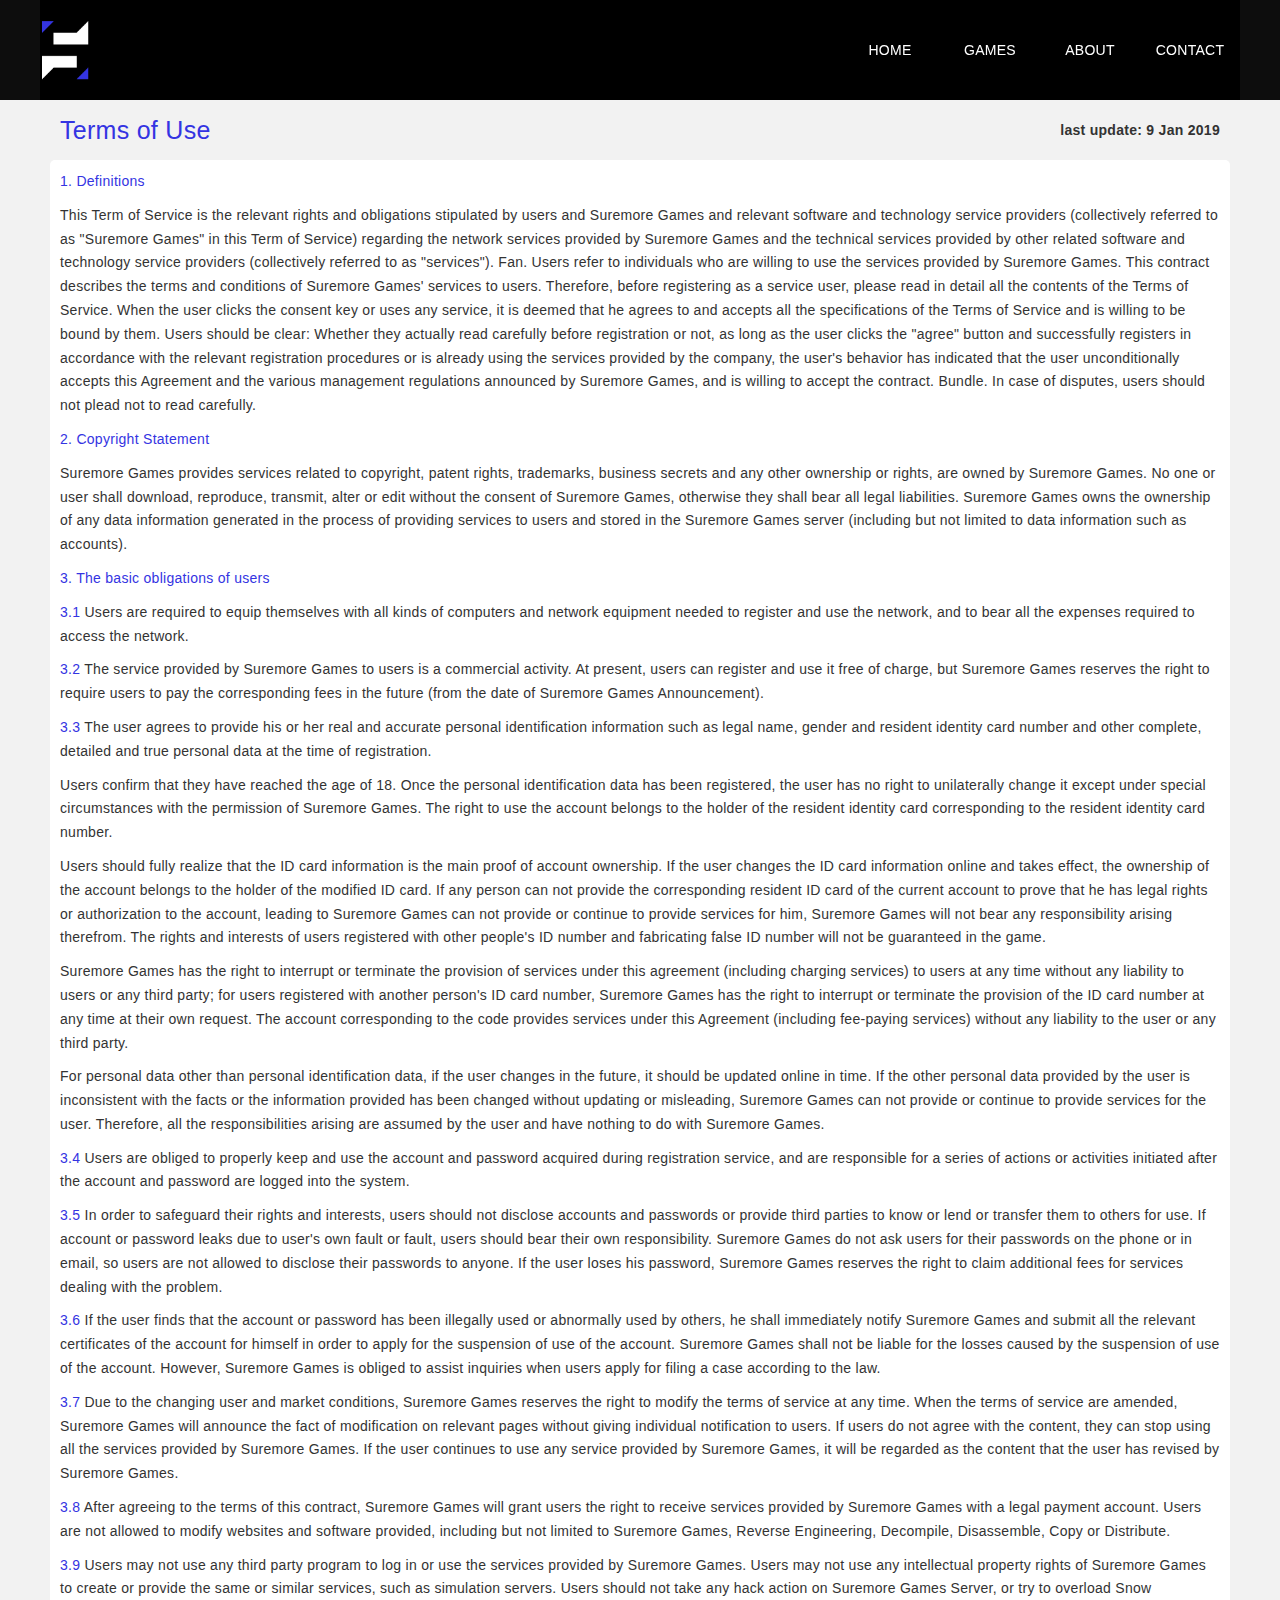
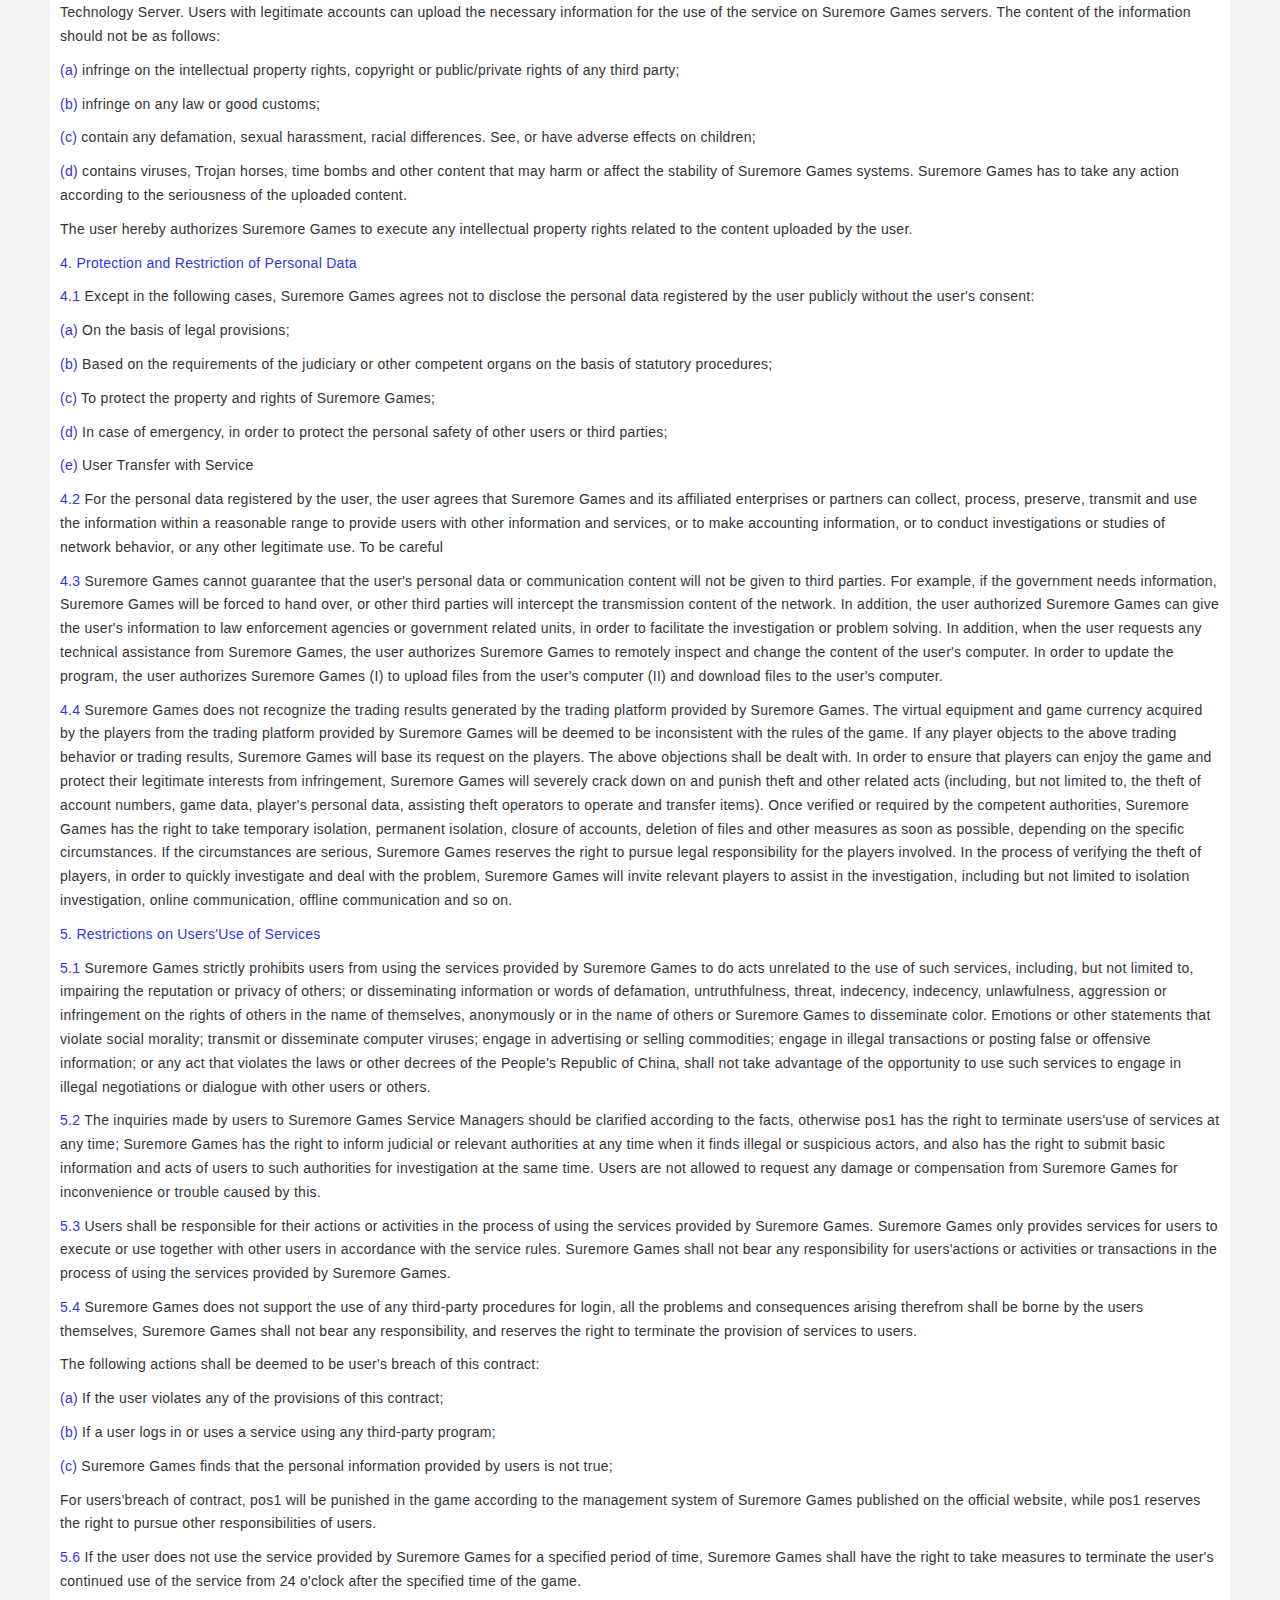
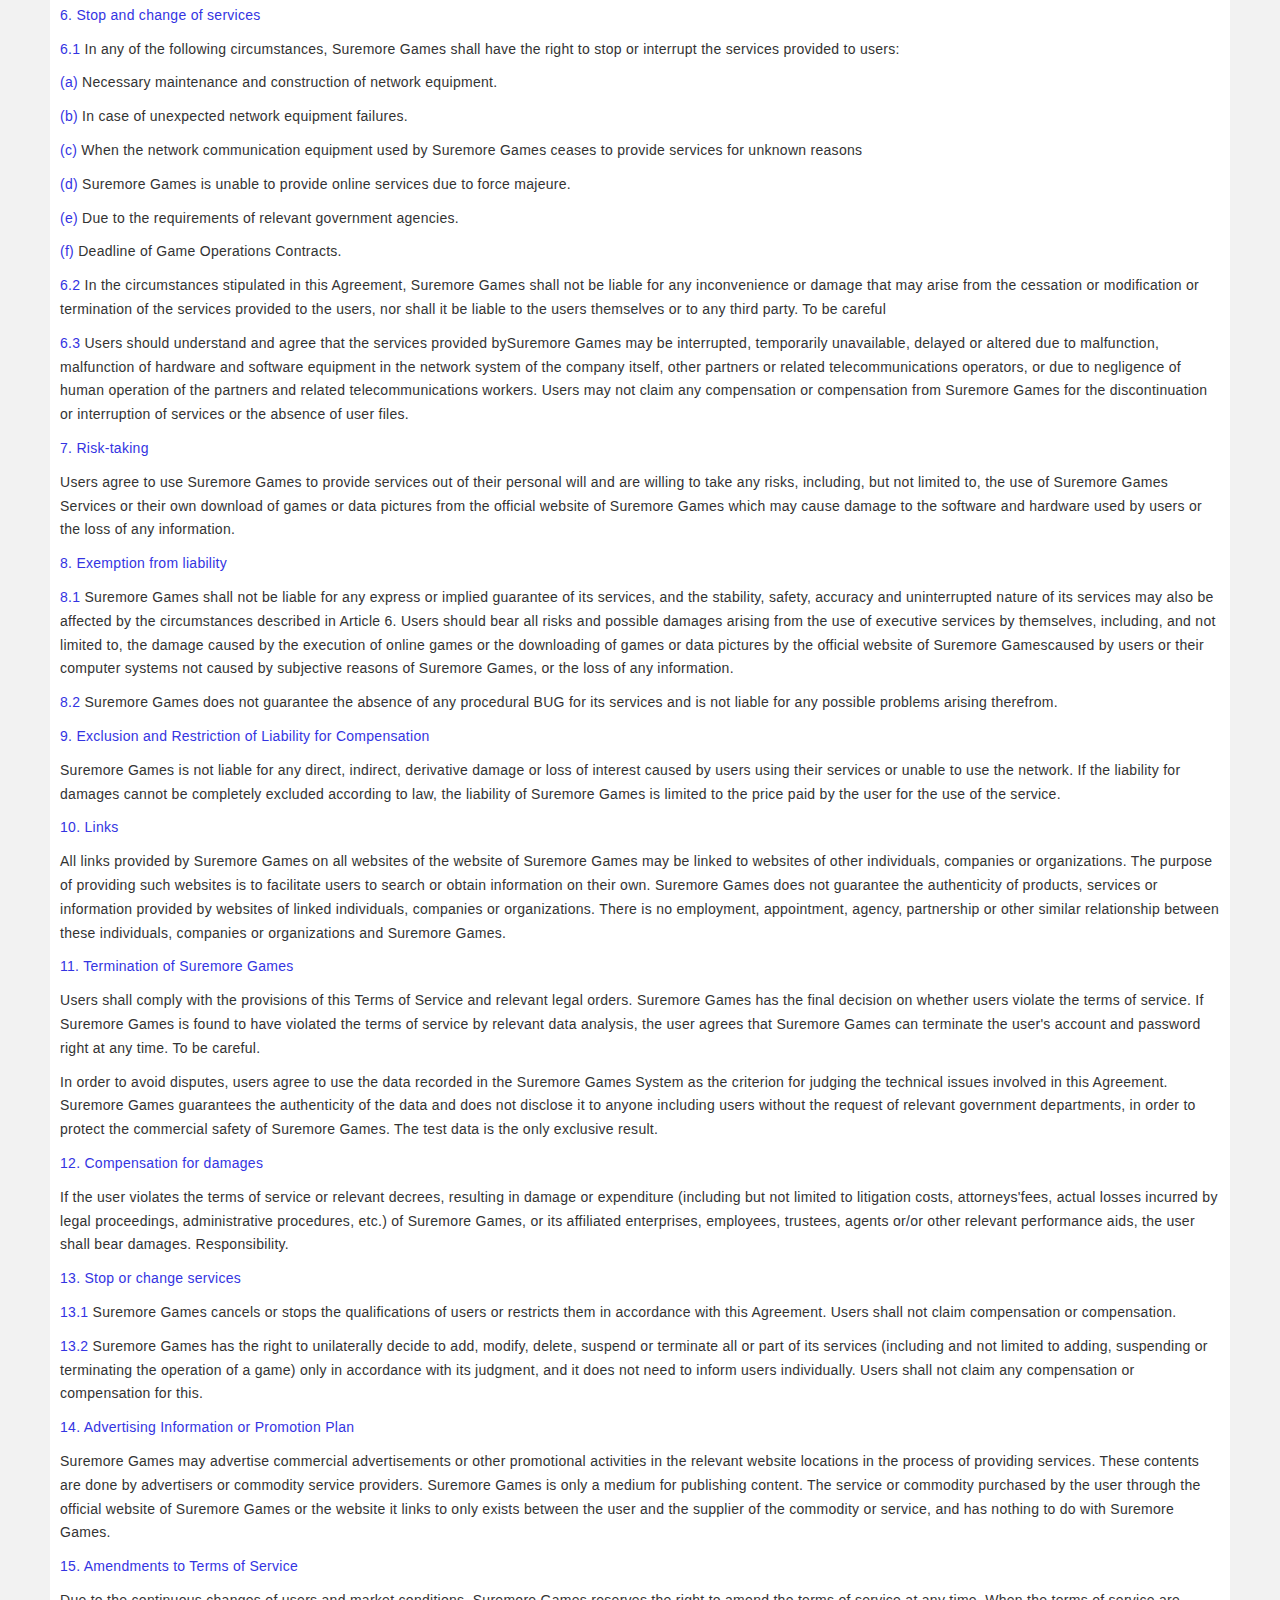
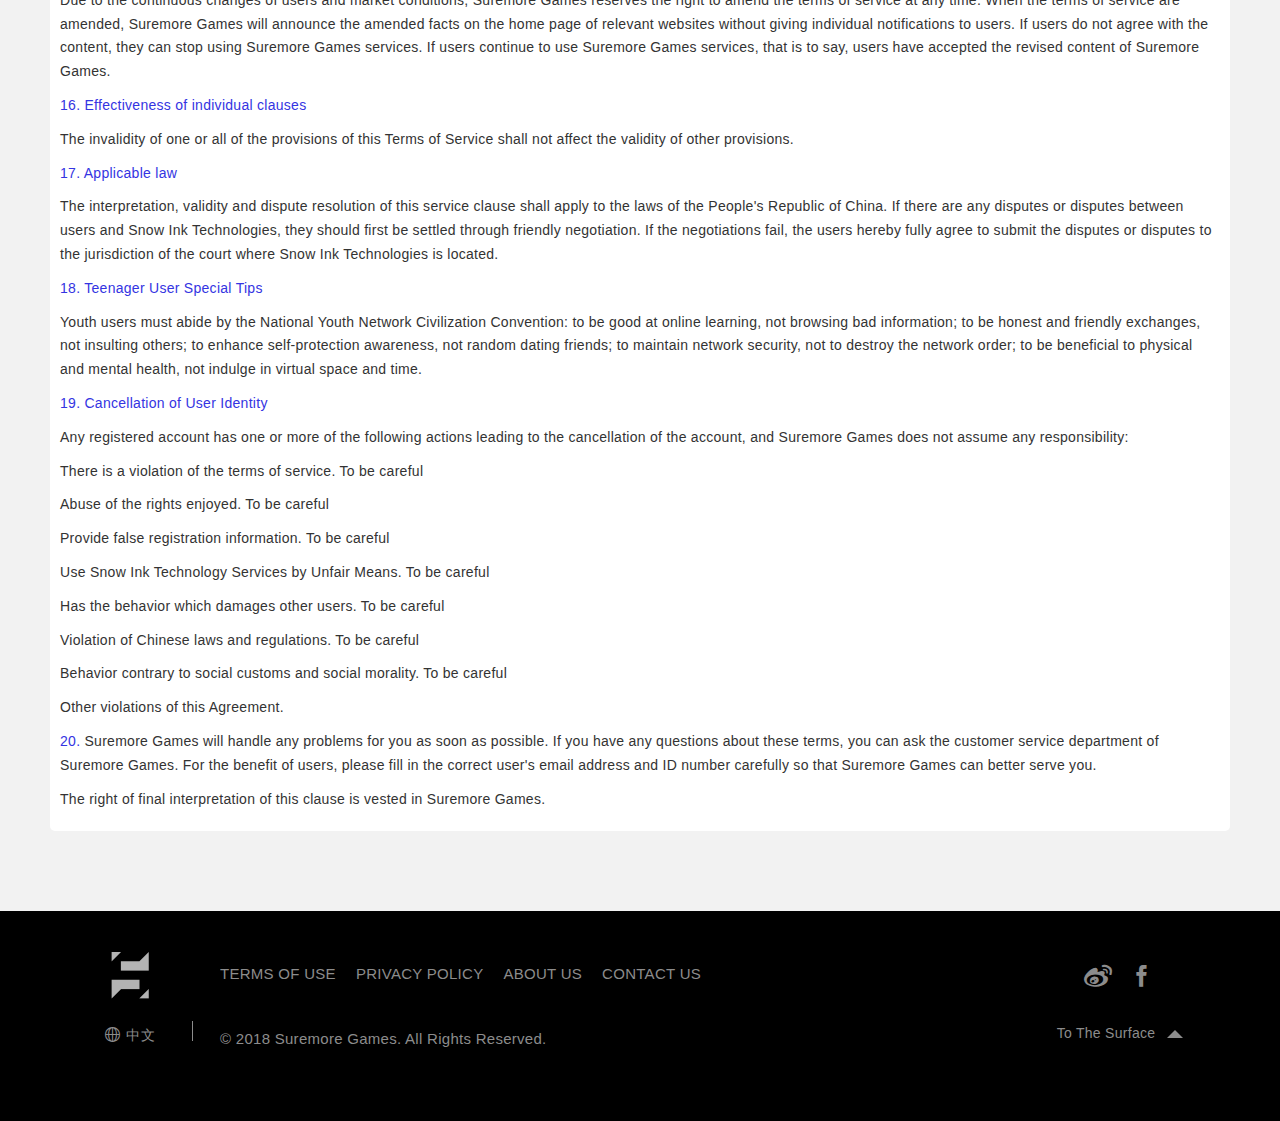
<file: Terms.html>
<!doctype html>
<html lang="en">

	<head>
		<meta charset="utf-8">
		<meta name="viewport" content="width=device-width, initial-scale=1, maximum-scale=1, user-scalable=no">
		<meta http-equiv="pragma" content="no-cache"> 
		<meta http-equiv="Cache-Control" content="no-cache, must-revalidate"> 
		<meta http-equiv="expires" content="Wed, 26 Feb 1997 08:21:57 GMT">
		<title>Suremore Games</title>
		<link rel="stylesheet" type="text/css" href="fonts/iconfont.css" />
		<!-- 最新版本的 Bootstrap 核心 CSS 文件 -->
		<link rel="stylesheet" href="css/bootstrap.css">
		<link rel="stylesheet" type="text/css" href="css/style.css" />
		<style>
			/* css style: */
			html,
			body {
				-moz-user-select: none;
				-khtml-user-select: none;
				user-select: none;
				line-height: 1.7;
				letter-spacing: 0.02em;
			}
			p span {
				margin-top: -20px
			}
			.body {
				margin-top: 50px;
			}
			@media (min-width: 768px) {
				.body {
					margin-top: 100px;
				}
			}
		</style>
	</head>

	<body unselectable="on" onselectstart="return false;" style="-moz-user-select:none; background: #f2f2f2;">
		<header class="site-header container" role="banner" style="position: fixed;top: 0;  left: 0; width: 100%; z-index: 9;">
			<nav class="navbar navbar-default">
				<div class="container-fluid">
					<!-- Brand and toggle get grouped for better mobile display -->
					<div class="navbar-header" style="position: relative; z-index: 10;">
						<button type="button" class="navbar-toggle collapsed" data-toggle="collapse" data-target="#bs-example-navbar-collapse-1" aria-expanded="false">
                                <span class="icon">
                                    <span class="icon-bar top-bar"></span>
            			            <span class="icon-bar bottom-bar"></span>
                                </span>
                            </button>
						<!--<button type="button" class="navbar-toggle collapsed" data-toggle="collapse" data-target="#bs-example-navbar-collapse-1" aria-expanded="false">
					        <span class="sr-only">Toggle navigation</span>
					        <span class="icon-bar"></span>
					        <span class="icon-bar"></span>
					        <span class="icon-bar"></span>
				      	</button>-->
						<a class="navbar-brand" href="#"><img src="images/logo_top.png" /></a>
					</div>

					<!-- Collect the nav links, forms, and other content for toggling -->
					<div class="collapse navbar-collapse" id="bs-example-navbar-collapse-1" style="position: absolute; width: 100%;z-index: 9; background: rgba(0, 0, 0, 0.95);">
						<ul class="nav navbar-nav navbar-right">
							<li>
								<a href="index.html">HOME</a>
							</li>
							<li>
								<a>GAMES</a>
							</li>
							<li>
								<a href="About.html">ABOUT</a>
							</li>
							<li>
								<a href="Contact.html">CONTACT</a>
							</li>
						</ul>
					</div>
					<!-- /.navbar-collapse -->
				</div>
				<!-- /.container-fluid -->
			</nav>
		</header>
		<div class="body">
			<div class="container1">
				<div style="padding: 10px 20px;"><span class="blue tt" style="line-height: 40px;">Terms of Use</span> <span style="float: right; font-weight: bold; line-height: 40px;">last update: 9 Jan 2019</span></div>
				<div style="background: #fff; border-radius: 5px; padding: 10px; margin: 0 10px;">
					<p class="blue">1. Definitions</p>
					<p>
						This Term of Service is the relevant rights and obligations stipulated by users and Suremore Games and relevant software and technology service providers (collectively referred to as "Suremore Games" in this Term of Service) regarding the network services provided by Suremore Games and the technical services provided by other related software and technology service providers (collectively referred to as "services"). Fan. Users refer to individuals who are willing to use the services provided by Suremore Games. This contract describes the terms and conditions of Suremore Games' services to users. Therefore, before registering as a service user, please read in detail all the contents of the Terms of Service. When the user clicks the consent key or uses any service, it is deemed that he agrees to and accepts all the specifications of the Terms of Service and is willing to be bound by them. Users should be clear: Whether they actually read carefully before registration or not, as long as the user clicks the "agree" button and successfully registers in accordance with the relevant registration procedures or is already using the services provided by the company, the user's behavior has indicated that the user unconditionally accepts this Agreement and the various management regulations announced by Suremore Games, and is willing to accept the contract. Bundle. In case of disputes, users should not plead not to read carefully.
					</p>
					<p class="blue">
						2. Copyright Statement
					</p>
					<p>
						Suremore Games provides services related to copyright, patent rights, trademarks, business secrets and any other ownership or rights, are owned by Suremore Games. No one or user shall download, reproduce, transmit, alter or edit without the consent of Suremore Games, otherwise they shall bear all legal liabilities. Suremore Games owns the ownership of any data information generated in the process of providing services to users and stored in the Suremore Games server (including but not limited to data information such as accounts).
					</p>
					<p class="blue">
						3. The basic obligations of users 
					</p>
					<p>
						<span class="blue">3.1</span> Users are required to equip themselves with all kinds of computers and network equipment needed to register and use the network, and to bear all the expenses required to access the network. 
					</p>
					<p>
						<span class="blue">3.2</span> The service provided by Suremore Games to users is a commercial activity. At present, users can register and use it free of charge, but Suremore Games reserves the right to require users to pay the corresponding fees in the future (from the date of Suremore Games Announcement). 
					</p>
					<p>
						<span class="blue">3.3</span> The user agrees to provide his or her real and accurate personal identification information such as legal name, gender and resident identity card number and other complete, detailed and true personal data at the time of registration. 
					</p>
					<p>
						Users confirm that they have reached the age of 18. Once the personal identification data has been registered, the user has no right to unilaterally change it except under special circumstances with the permission of Suremore Games. The right to use the account belongs to the holder of the resident identity card corresponding to the resident identity card number. 
					</p>
					<p>
						Users should fully realize that the ID card information is the main proof of account ownership. If the user changes the ID card information online and takes effect, the ownership of the account belongs to the holder of the modified ID card. If any person can not provide the corresponding resident ID card of the current account to prove that he has legal rights or authorization to the account, leading to Suremore Games can not provide or continue to provide services for him, Suremore Games will not bear any responsibility arising therefrom. The rights and interests of users registered with other people's ID number and fabricating false ID number will not be guaranteed in the game. 
					</p>
					<p>
						Suremore Games has the right to interrupt or terminate the provision of services under this agreement (including charging services) to users at any time without any liability to users or any third party; for users registered with another person's ID card number, Suremore Games has the right to interrupt or terminate the provision of the ID card number at any time at their own request. The account corresponding to the code provides services under this Agreement (including fee-paying services) without any liability to the user or any third party. 
					</p>
					<p>
						For personal data other than personal identification data, if the user changes in the future, it should be updated online in time. If the other personal data provided by the user is inconsistent with the facts or the information provided has been changed without updating or misleading, Suremore Games can not provide or continue to provide services for the user. Therefore, all the responsibilities arising are assumed by the user and have nothing to do with Suremore Games.
					</p>
					<p>
						<span class="blue">3.4</span> Users are obliged to properly keep and use the account and password acquired during registration service, and are responsible for a series of actions or activities initiated after the account and password are logged into the system. 
					</p>
					<p>
						<span class="blue">3.5</span> In order to safeguard their rights and interests, users should not disclose accounts and passwords or provide third parties to know or lend or transfer them to others for use. If account or password leaks due to user's own fault or fault, users should bear their own responsibility. Suremore Games do not ask users for their passwords on the phone or in email, so users are not allowed to disclose their passwords to anyone. If the user loses his password, Suremore Games reserves the right to claim additional fees for services dealing with the problem. 
					</p>
					<p>
						<span class="blue">3.6</span> If the user finds that the account or password has been illegally used or abnormally used by others, he shall immediately notify Suremore Games and submit all the relevant certificates of the account for himself in order to apply for the suspension of use of the account. Suremore Games shall not be liable for the losses caused by the suspension of use of the account. However, Suremore Games is obliged to assist inquiries when users apply for filing a case according to the law. 
					</p>
					<p>
						<span class="blue">3.7</span> Due to the changing user and market conditions, Suremore Games reserves the right to modify the terms of service at any time. When the terms of service are amended, Suremore Games will announce the fact of modification on relevant pages without giving individual notification to users. If users do not agree with the content, they can stop using all the services provided by Suremore Games. If the user continues to use any service provided by Suremore Games, it will be regarded as the content that the user has revised by Suremore Games.
					</p>
					<p>
						<span class="blue">3.8</span> After agreeing to the terms of this contract, Suremore Games will grant users the right to receive services provided by Suremore Games with a legal payment account. Users are not allowed to modify websites and software provided, including but not limited to Suremore Games, Reverse Engineering, Decompile, Disassemble, Copy or Distribute.
					</p>
					<p>
						<span class="blue">3.9</span> Users may not use any third party program to log in or use the services provided by Suremore Games. Users may not use any intellectual property rights of Suremore Games to create or provide the same or similar services, such as simulation servers. Users should not take any hack action on Suremore Games Server, or try to overload Snow Technology Server. Users with legitimate accounts can upload the necessary information for the use of the service on Suremore Games servers. The content of the information should not be as follows:
					</p>
					<p>
						<span class="blue">(a)</span> infringe on the intellectual property rights, copyright or public/private rights of any third party; 
					</p>
					<p>
						<span class="blue">(b)</span> infringe on any law or good customs;
					</p>
					<p>
						<span class="blue">(c)</span> contain any defamation, sexual harassment, racial differences. See, or have adverse effects on children;
					</p>
					<p>
						<span class="blue">(d)</span> contains viruses, Trojan horses, time bombs and other content that may harm or affect the stability of Suremore Games systems. Suremore Games has to take any action according to the seriousness of the uploaded content. 
					</p>
					<p>
						The user hereby authorizes Suremore Games to execute any intellectual property rights related to the content uploaded by the user.
					</p>
					<p class="blue">
						4. Protection and Restriction of Personal Data
					</p>
					<p>
						<span class="blue">4.1</span> Except in the following cases, Suremore Games agrees not to disclose the personal data registered by the user publicly without the user's consent:
					</p>
					<p>
						<span class="blue">(a)</span> On the basis of legal provisions;
					</p>
					<p>
						<span class="blue">(b)</span> Based on the requirements of the judiciary or other competent organs on the basis of statutory procedures;
					</p>
					<p>
						<span class="blue">(c)</span> To protect the property and rights of Suremore Games;
					</p>
					<p>
						<span class="blue">(d)</span>  In case of emergency, in order to protect the personal safety of other users or third parties;
					</p>
					<p>
						<span class="blue">(e)</span> User Transfer with Service
					</p>
					<p>
						<span class="blue">4.2</span> For the personal data registered by the user, the user agrees that Suremore Games and its affiliated enterprises or partners can collect, process, preserve, transmit and use the information within a reasonable range to provide users with other information and services, or to make accounting information, or to conduct investigations or studies of network behavior, or any other legitimate use. To be careful
					</p>
					<p>
						<span class="blue">4.3</span> Suremore Games cannot guarantee that the user's personal data or communication content will not be given to third parties. For example, if the government needs information, Suremore Games will be forced to hand over, or other third parties will intercept the transmission content of the network. In addition, the user authorized Suremore Games can give the user's information to law enforcement agencies or government related units, in order to facilitate the investigation or problem solving. In addition, when the user requests any technical assistance from Suremore Games, the user authorizes Suremore Games to remotely inspect and change the content of the user's computer. In order to update the program, the user authorizes Suremore Games (I) to upload files from the user's computer (II) and download files to the user's computer.
					</p>
					<p>
						<span class="blue">4.4</span> Suremore Games does not recognize the trading results generated by the trading platform provided by Suremore Games. The virtual equipment and game currency acquired by the players from the trading platform provided by Suremore Games will be deemed to be inconsistent with the rules of the game. If any player objects to the above trading behavior or trading results, Suremore Games will base its request on the players. The above objections shall be dealt with. In order to ensure that players can enjoy the game and protect their legitimate interests from infringement, Suremore Games will severely crack down on and punish theft and other related acts (including, but not limited to, the theft of account numbers, game data, player's personal data, assisting theft operators to operate and transfer items). Once verified or required by the competent authorities, Suremore Games has the right to take temporary isolation, permanent isolation, closure of accounts, deletion of files and other measures as soon as possible, depending on the specific circumstances. If the circumstances are serious, Suremore Games reserves the right to pursue legal responsibility for the players involved. In the process of verifying the theft of players, in order to quickly investigate and deal with the problem, Suremore Games will invite relevant players to assist in the investigation, including but not limited to isolation investigation, online communication, offline communication and so on.
					</p>
					<p class="blue">
						5. Restrictions on Users'Use of Services
					</p>
					<p>
						<span class="blue">5.1</span> Suremore Games strictly prohibits users from using the services provided by Suremore Games to do acts unrelated to the use of such services, including, but not limited to, impairing the reputation or privacy of others; or disseminating information or words of defamation, untruthfulness, threat, indecency, indecency, unlawfulness, aggression or infringement on the rights of others in the name of themselves, anonymously or in the name of others or Suremore Games to disseminate color. Emotions or other statements that violate social morality; transmit or disseminate computer viruses; engage in advertising or selling commodities; engage in illegal transactions or posting false or offensive information; or any act that violates the laws or other decrees of the People's Republic of China, shall not take advantage of the opportunity to use such services to engage in illegal negotiations or dialogue with other users or others.
					</p>
					<p>
						<span class="blue">5.2</span> The inquiries made by users to Suremore Games Service Managers should be clarified according to the facts, otherwise pos1 has the right to terminate users'use of services at any time; Suremore Games has the right to inform judicial or relevant authorities at any time when it finds illegal or suspicious actors, and also has the right to submit basic information and acts of users to such authorities for investigation at the same time. Users are not allowed to request any damage or compensation from Suremore Games for inconvenience or trouble caused by this.
					</p>
					<p>
						<span class="blue">5.3</span> Users shall be responsible for their actions or activities in the process of using the services provided by Suremore Games. Suremore Games only provides services for users to execute or use together with other users in accordance with the service rules. Suremore Games shall not bear any responsibility for users'actions or activities or transactions in the process of using the services provided by Suremore Games.
					</p>
					<p>
						<span class="blue">5.4</span> Suremore Games does not support the use of any third-party procedures for login, all the problems and consequences arising therefrom shall be borne by the users themselves, Suremore Games shall not bear any responsibility, and reserves the right to terminate the provision of services to users.
					</p>
					<p>
						The following actions shall be deemed to be user's breach of this contract:
					</p>
					<p>
						<span class="blue">(a)</span> If the user violates any of the provisions of this contract;
					</p>
					<p>
						<span class="blue">(b)</span> If a user logs in or uses a service using any third-party program;
					</p>
					<p>
						<span class="blue">(c)</span> Suremore Games finds that the personal information provided by users is not true;
					</p>
					<p>
						For users'breach of contract, pos1 will be punished in the game according to the management system of Suremore Games published on the official website, while pos1 reserves the right to pursue other responsibilities of users.
					</p>
					<p>
						<span class="blue">5.6</span> If the user does not use the service provided by Suremore Games for a specified period of time, Suremore Games shall have the right to take measures to terminate the user's continued use of the service from 24 o'clock after the specified time of the game.
					</p>
					<p class="blue">
						6. Stop and change of services
					</p>
					<p>
						<span class="blue">6.1</span> In any of the following circumstances, Suremore Games shall have the right to stop or interrupt the services provided to users:
					</p>
					<p>
						<span class="blue">(a)</span> Necessary maintenance and construction of network equipment.
					</p>
					<p>
						<span class="blue">(b)</span> In case of unexpected network equipment failures.
					</p>
					<p>
						<span class="blue">(c)</span> When the network communication equipment used by Suremore Games ceases to provide services for unknown reasons
					</p>
					<p>
						<span class="blue">(d)</span> Suremore Games is unable to provide online services due to force majeure.
					</p>
					<p>
						<span class="blue">(e)</span> Due to the requirements of relevant government agencies.
					</p>
					<p>
						<span class="blue">(f)</span> Deadline of Game Operations Contracts.
					</p>
					<p>
						<span class="blue">6.2</span> In the circumstances stipulated in this Agreement, Suremore Games shall not be liable for any inconvenience or damage that may arise from the cessation or modification or termination of the services provided to the users, nor shall it be liable to the users themselves or to any third party. To be careful
					</p>
					<p>
						<span class="blue">6.3</span> Users should understand and agree that the services provided bySuremore Games may be interrupted, temporarily unavailable, delayed or altered due to malfunction, malfunction of hardware and software equipment in the network system of the company itself, other partners or related telecommunications operators, or due to negligence of human operation of the partners and related telecommunications workers. Users may not claim any compensation or compensation from Suremore Games for the discontinuation or interruption of services or the absence of user files.
					</p>
					<p class="blue">
						7. Risk-taking
					</p>
					<p>
						Users agree to use Suremore Games to provide services out of their personal will and are willing to take any risks, including, but not limited to, the use of Suremore Games Services or their own download of games or data pictures from the official website of Suremore Games which may cause damage to the software and hardware used by users or the loss of any information.
					</p>
					<p class="blue">
						8. Exemption from liability
					</p>
					<p>
						<span class="blue">8.1</span> Suremore Games shall not be liable for any express or implied guarantee of its services, and the stability, safety, accuracy and uninterrupted nature of its services may also be affected by the circumstances described in Article 6. Users should bear all risks and possible damages arising from the use of executive services by themselves, including, and not limited to, the damage caused by the execution of online games or the downloading of games or data pictures by the official website of Suremore Gamescaused by users or their computer systems not caused by subjective reasons of Suremore Games, or the loss of any information.
					</p>
					<p>
						<span class="blue">8.2 </span>Suremore Games does not guarantee the absence of any procedural BUG for its services and is not liable for any possible problems arising therefrom.
					</p>
					<p class="blue">
						9. Exclusion and Restriction of Liability for Compensation
					</p>
					<p>
						Suremore Games is not liable for any direct, indirect, derivative damage or loss of interest caused by users using their services or unable to use the network. If the liability for damages cannot be completely excluded according to law, the liability of Suremore Games is limited to the price paid by the user for the use of the service.
					</p>
					<p class="blue">
						10. Links
					</p>
					<p>
						All links provided by Suremore Games on all websites of the website of Suremore Games may be linked to websites of other individuals, companies or organizations. The purpose of providing such websites is to facilitate users to search or obtain information on their own. Suremore Games does not guarantee the authenticity of products, services or information provided by websites of linked individuals, companies or organizations. There is no employment, appointment, agency, partnership or other similar relationship between these individuals, companies or organizations and Suremore Games.
					</p>
					<p class="blue">
						11. Termination of Suremore Games
					</p>
					<p>
						Users shall comply with the provisions of this Terms of Service and relevant legal orders. Suremore Games has the final decision on whether users violate the terms of service. If Suremore Games is found to have violated the terms of service by relevant data analysis, the user agrees that Suremore Games can terminate the user's account and password right at any time. To be careful.
					</p>
					<p>
						In order to avoid disputes, users agree to use the data recorded in the Suremore Games System as the criterion for judging the technical issues involved in this Agreement. Suremore Games guarantees the authenticity of the data and does not disclose it to anyone including users without the request of relevant government departments, in order to protect the commercial safety of Suremore Games. The test data is the only exclusive result.
					</p>
					<p class="blue">
						12. Compensation for damages
					</p>
					<p>
						If the user violates the terms of service or relevant decrees, resulting in damage or expenditure (including but not limited to litigation costs, attorneys'fees, actual losses incurred by legal proceedings, administrative procedures, etc.) of Suremore Games, or its affiliated enterprises, employees, trustees, agents or/or other relevant performance aids, the user shall bear damages. Responsibility. 
					</p>
					<p class="blue">
						13. Stop or change services
					</p>
					<p>
						<span class="blue">13.1</span> Suremore Games cancels or stops the qualifications of users or restricts them in accordance with this Agreement. Users shall not claim compensation or compensation. 
					</p>
					<p>
						<span class="blue">13.2</span> Suremore Games has the right to unilaterally decide to add, modify, delete, suspend or terminate all or part of its services (including and not limited to adding, suspending or terminating the operation of a game) only in accordance with its judgment, and it does not need to inform users individually. Users shall not claim any compensation or compensation for this. 
					</p>
					<p class="blue">
						14. Advertising Information or Promotion Plan
					</p>
					<p>
						Suremore Games may advertise commercial advertisements or other promotional activities in the relevant website locations in the process of providing services. These contents are done by advertisers or commodity service providers. Suremore Games is only a medium for publishing content. The service or commodity purchased by the user through the official website of Suremore Games or the website it links to only exists between the user and the supplier of the commodity or service, and has nothing to do with Suremore Games.
					</p>
					<p class="blue">
						15. Amendments to Terms of Service
					</p>
					<p>
						Due to the continuous changes of users and market conditions, Suremore Games reserves the right to amend the terms of service at any time. When the terms of service are amended, Suremore Games will announce the amended facts on the home page of relevant websites without giving individual notifications to users. If users do not agree with the content, they can stop using Suremore Games services. If users continue to use Suremore Games services, that is to say, users have accepted the revised content of Suremore Games.
					</p>
					<p class="blue">
						16. Effectiveness of individual clauses
					</p>
					<p>
						The invalidity of one or all of the provisions of this Terms of Service shall not affect the validity of other provisions.
					</p>
					<p class="blue">
						17. Applicable law
					</p>
					<p>
						The interpretation, validity and dispute resolution of this service clause shall apply to the laws of the People's Republic of China. If there are any disputes or disputes between users and Snow Ink Technologies, they should first be settled through friendly negotiation. If the negotiations fail, the users hereby fully agree to submit the disputes or disputes to the jurisdiction of the court where Snow Ink Technologies is located.
					</p>
					<p class="blue">
						18. Teenager User Special Tips
					</p>
					<p>
						Youth users must abide by the National Youth Network Civilization Convention: to be good at online learning, not browsing bad information; to be honest and friendly exchanges, not insulting others; to enhance self-protection awareness, not random dating friends; to maintain network security, not to destroy the network order; to be beneficial to physical and mental health, not indulge in virtual space and time.
					</p>
					<p class="blue">
						19. Cancellation of User Identity
					</p>
					<p>
						Any registered account has one or more of the following actions leading to the cancellation of the account, and Suremore Games does not assume any responsibility:
					</p>
					<p>
						There is a violation of the terms of service. To be careful
					</p>
					<p>
						Abuse of the rights enjoyed. To be careful
					</p>
					<p>
						Provide false registration information. To be careful
					</p>
					<p>
						Use Snow Ink Technology Services by Unfair Means. To be careful
					</p>
					<p>
						Has the behavior which damages other users. To be careful
					</p>
					<p>
						Violation of Chinese laws and regulations. To be careful
					</p>
					<p>
						Behavior contrary to social customs and social morality. To be careful
					</p>
					<p>
						Other violations of this Agreement.
					</p>
					<p>
						<span class="blue">20.</span> Suremore Games will handle any problems for you as soon as possible. If you have any questions about these terms, you can ask the customer service department of Suremore Games. For the benefit of users, please fill in the correct user's email address and ID number carefully so that Suremore Games can better serve you.
					</p>
					<p>
						The right of final interpretation of this clause is vested in Suremore Games.
					</p>
				</div>
			</div>
		</div>
		<footer>
			<div class="container1">
				<div class="left">
					<img src="images/logo_bottom.png" class="logo" />
					<a href="Terms_cn.html"><span class="iconfont icon-diqiu"></span>中文</a>
				</div>
				<div class="center">
					<div class="navbar1">
						<ul>
							<li>
								<a>TERMS OF USE</a>
							</li>
							<li>
								<a href="PrivacyPolicy.html">PRIVACY POLICY</a>
							</li>
							<li>
								<a href="About.html">ABOUT US</a>
							</li>
							<li>
								<a href="Contact.html">CONTACT US</a>
							</li>
						</ul>
						<div class="change">
							<a>English</a>
							<a href="Terms_cn.html">中文</a>
						</div>
					</div>
					<!--<div class="cpr">
						Copyright&copy; Suremore Games
						<a>粤ICP备17033530号</a>文网文号：粤网文〔2018〕7930-2851号
					</div>-->
					<div class="encpr">
						&copy; 2018 Suremore Games. All Rights Reserved.
					</div>
				</div>
				<div class="right">
					<a class="iconfont icon-wechat wx"></a>
					<a href="http://weibo.com/suremoregames" target="_blank" class="iconfont icon-weibo wb"></a>
					<a href="https://www.facebook.com/SuremoreGames/" target="_blank" class="iconfont icon-facebook fb"></a>
					<div style="padding-top: 20px;">
						<span class="totop" onclick="smoothscroll()">To The Surface<em></em></span>
					</div>
				</div>
			</div>
		</footer>
		<script src="js/jquery-1.11.0.js" type="text/javascript" charset="utf-8"></script>
		<!-- 最新的 Bootstrap 核心 JavaScript 文件 -->
		<script src="js/bootstrap.min.js"></script>
		<script type="text/javascript">
			function smoothscroll() {
				var currentScroll = document.documentElement.scrollTop || document.body.scrollTop;
				if(currentScroll > 0) {
					window.requestAnimationFrame(smoothscroll);
					window.scrollTo(0, currentScroll - (currentScroll / 5));
				}
			}
		</script>
	</body>

</html>
</file>
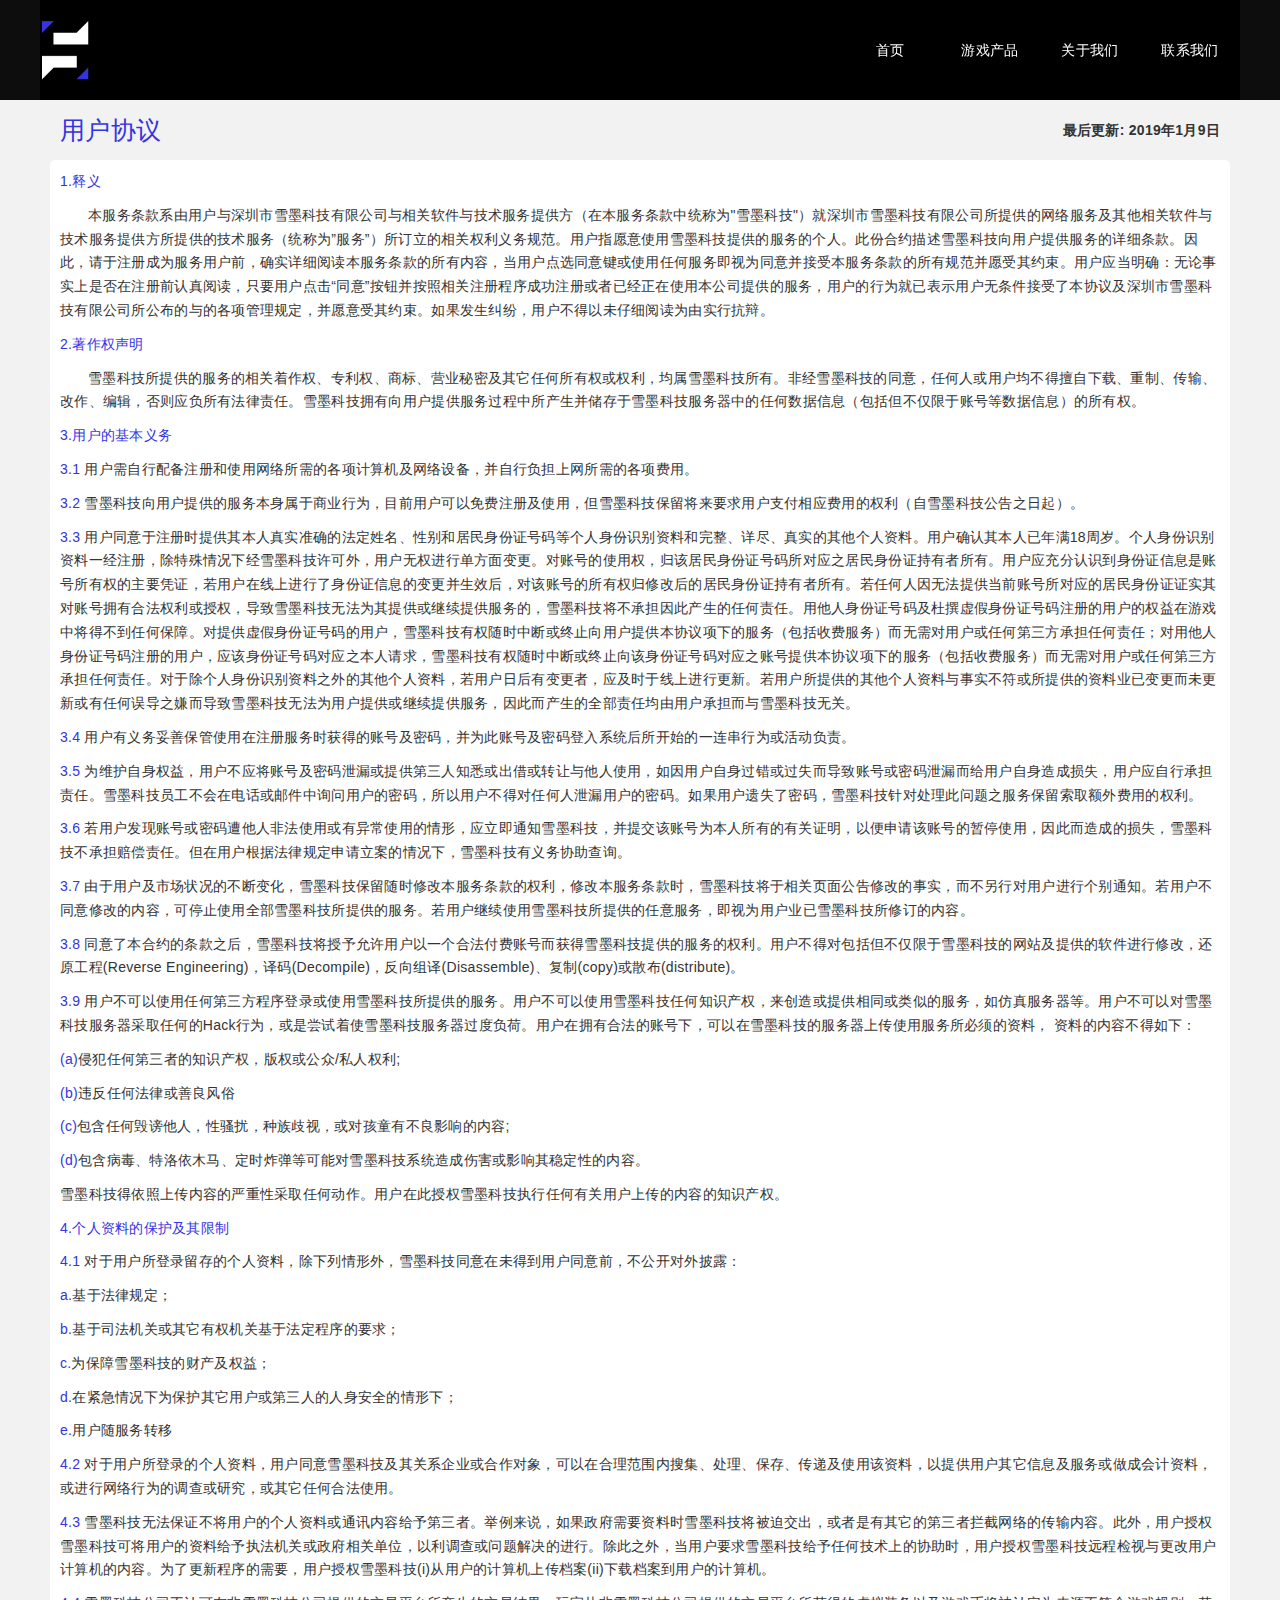
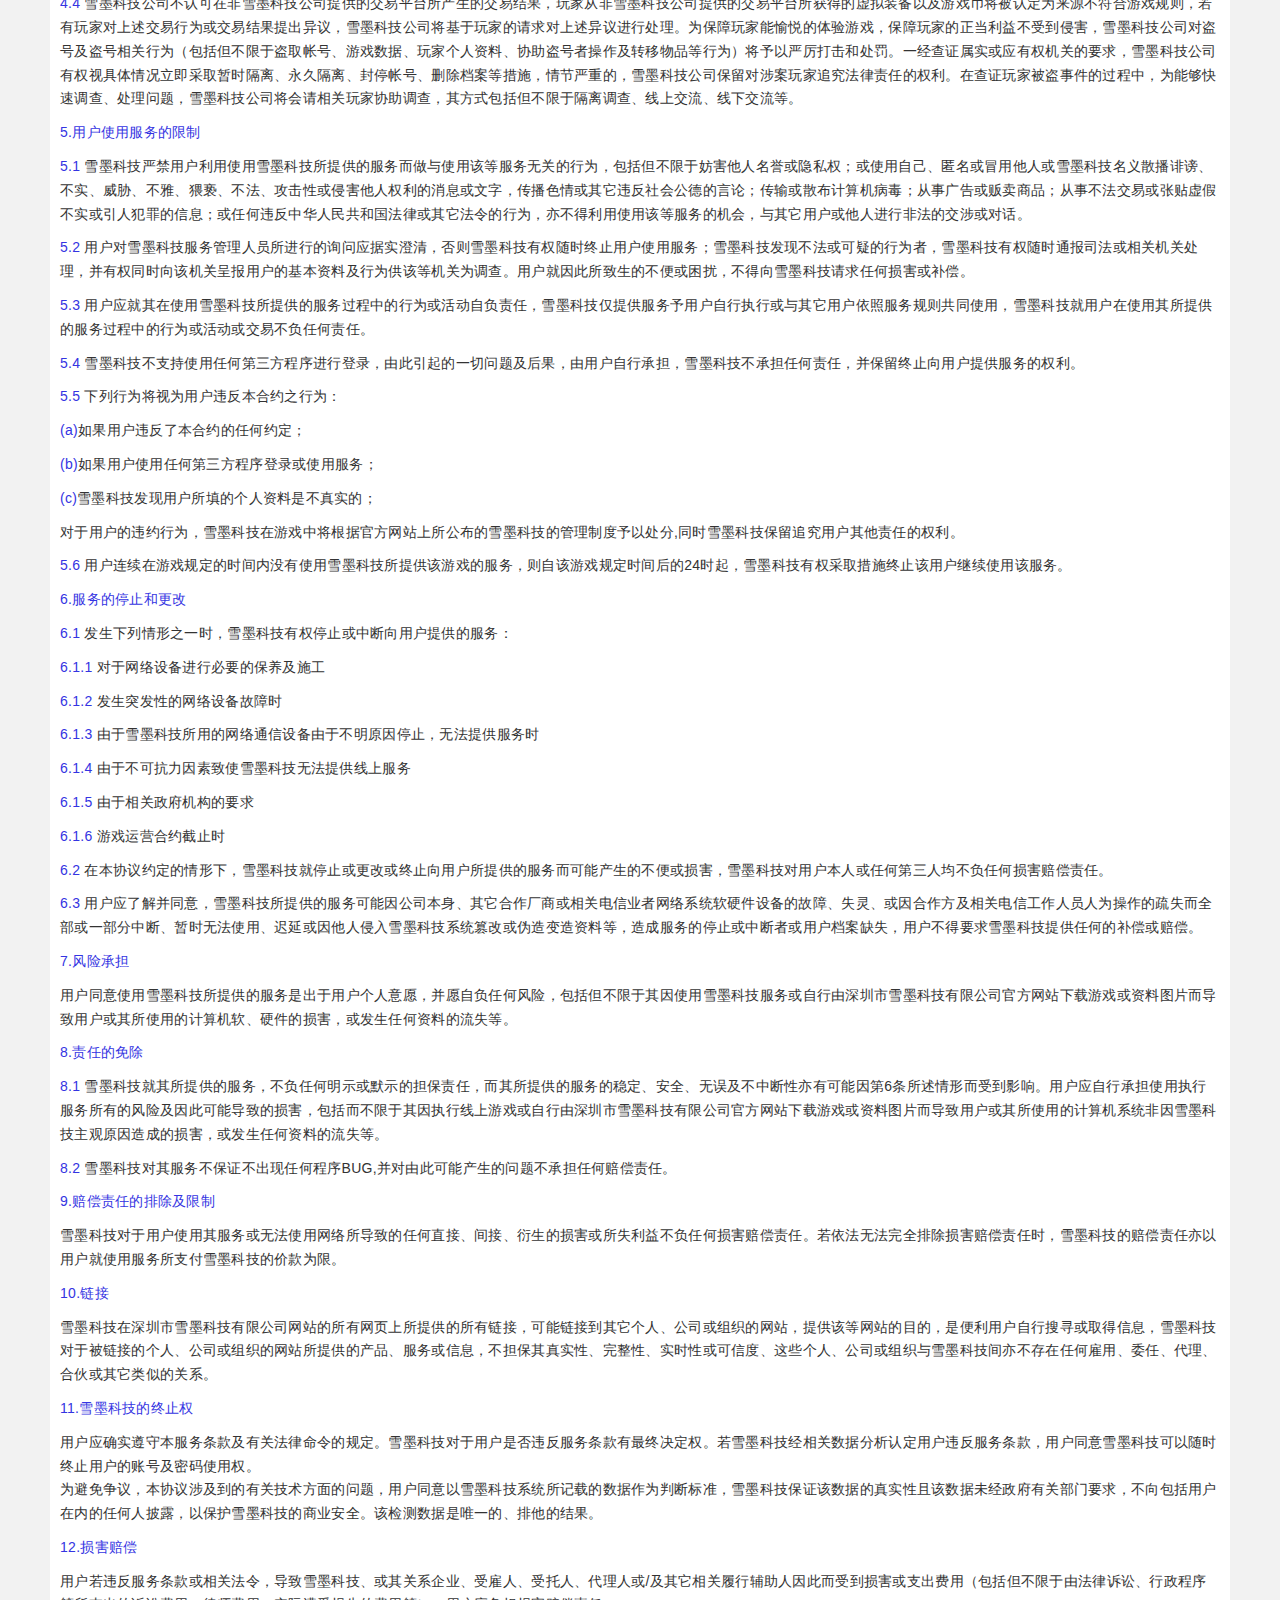
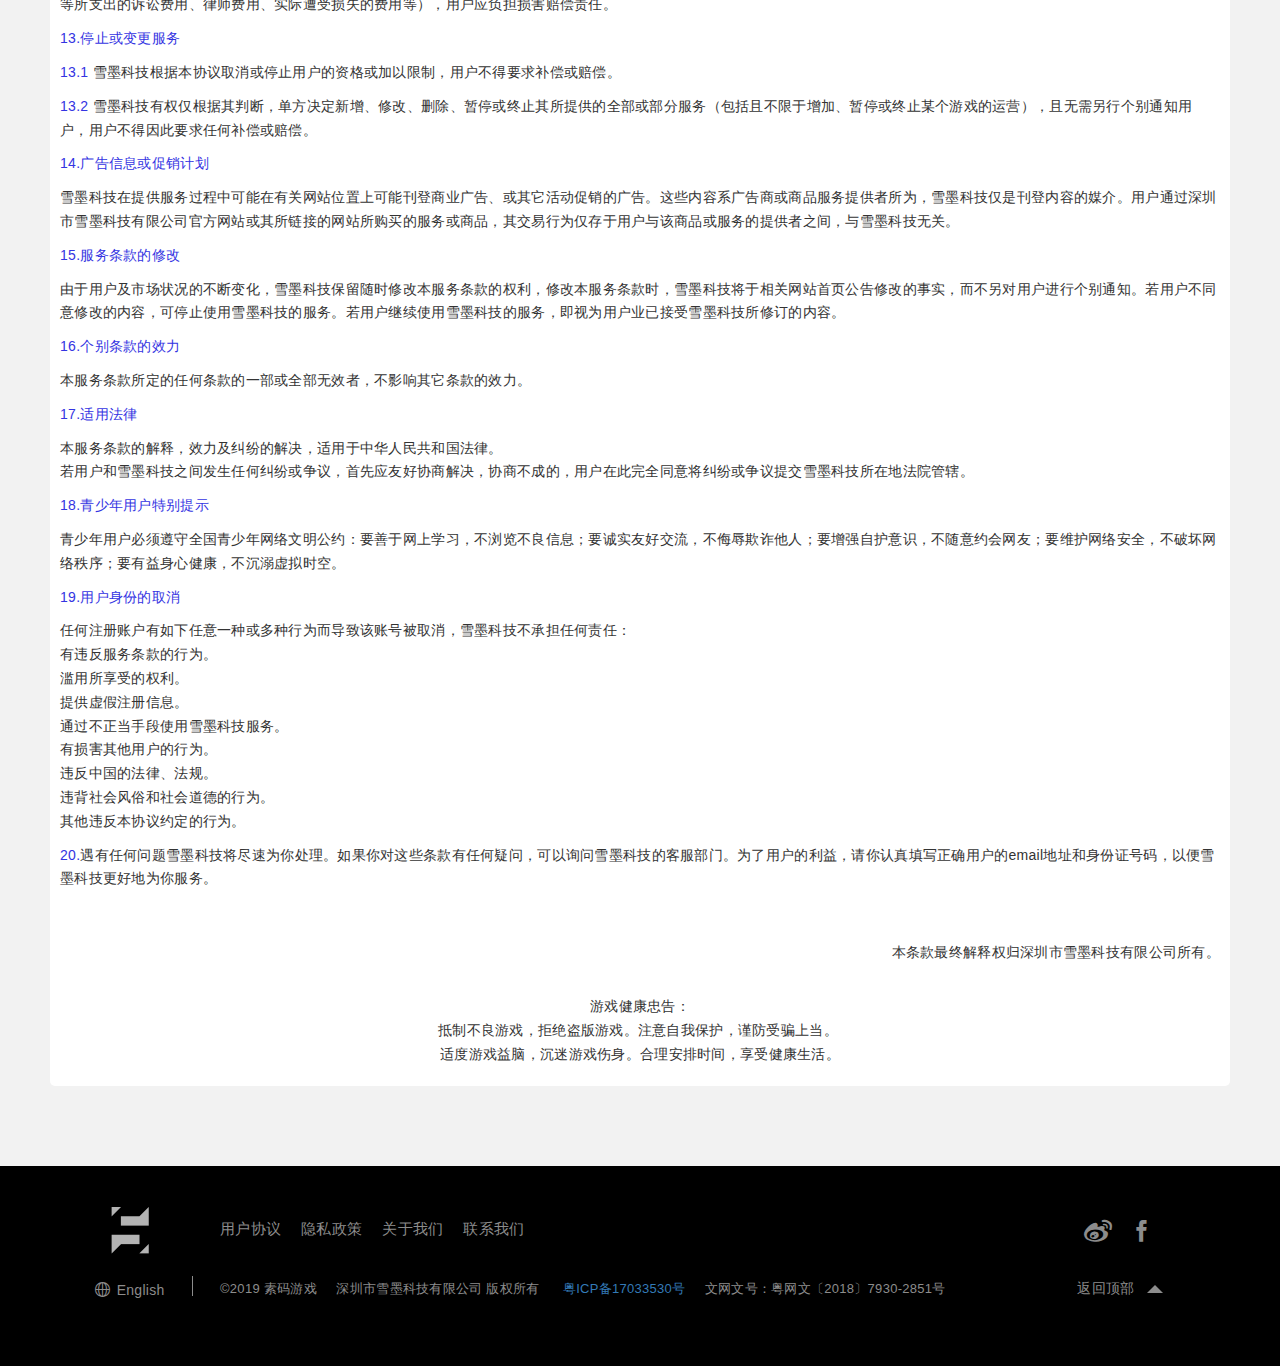
<file: Terms_cn.html>
<!doctype html>
<html lang="en">

	<head>
		<meta charset="utf-8">
		<meta name="viewport" content="width=device-width, initial-scale=1, maximum-scale=1, user-scalable=no">
		<meta http-equiv="pragma" content="no-cache"> 
		<meta http-equiv="Cache-Control" content="no-cache, must-revalidate"> 
		<meta http-equiv="expires" content="Wed, 26 Feb 1997 08:21:57 GMT">
		<title>Suremore Games</title>
		<link rel="stylesheet" type="text/css" href="fonts/iconfont.css" />
		<!-- 最新版本的 Bootstrap 核心 CSS 文件 -->
		<link rel="stylesheet" href="css/bootstrap.css">
		<link rel="stylesheet" type="text/css" href="css/style.css" />
		<style>
			/* css style: */
			html,
			body {
				-moz-user-select: none;
				-khtml-user-select: none;
				user-select: none;
				line-height: 1.7;
				letter-spacing: 0.02em;
			}
			p span {
				margin-top: -20px
			}
			.body {
				margin-top: 50px;
			}
			.b{
				display: block;
			}
			@media (min-width: 768px) {
				.body {
					margin-top: 100px;
				}
				.b{
					display: none;
				}
			}
		
		</style>
	</head>

	<body unselectable="on" onselectstart="return false;" style="-moz-user-select:none; background: #f2f2f2;">
		<header class="site-header container" role="banner" style="position: fixed;top: 0;  left: 0; width: 100%; z-index: 9;">
			<nav class="navbar navbar-default">
				<div class="container-fluid">
					<!-- Brand and toggle get grouped for better mobile display -->
					<div class="navbar-header" style="position: relative; z-index: 10;">
						<button type="button" class="navbar-toggle collapsed" data-toggle="collapse" data-target="#bs-example-navbar-collapse-1" aria-expanded="false">
                                <span class="icon">
                                    <span class="icon-bar top-bar"></span>
            			            <span class="icon-bar bottom-bar"></span>
                                </span>
                            </button>
						<!--<button type="button" class="navbar-toggle collapsed" data-toggle="collapse" data-target="#bs-example-navbar-collapse-1" aria-expanded="false">
					        <span class="sr-only">Toggle navigation</span>
					        <span class="icon-bar"></span>
					        <span class="icon-bar"></span>
					        <span class="icon-bar"></span>
				      	</button>-->
						<a class="navbar-brand" href="#"><img src="images/logo_top.png" /></a>
					</div>

					<!-- Collect the nav links, forms, and other content for toggling -->
					<div class="collapse navbar-collapse" id="bs-example-navbar-collapse-1" style="position: absolute; width: 100%;z-index: 9; background: rgba(0, 0, 0, 0.95);">
						<ul class="nav navbar-nav navbar-right">
							<li>
								<a href="index_cn.html">首页</a>
							</li>
							<li>
								<a>游戏产品</a>
							</li>
							<li>
								<a href="About_cn.html">关于我们</a>
							</li>
							<li>
								<a href="Contact_cn.html">联系我们</a>
							</li>
						</ul>
					</div>
					<!-- /.navbar-collapse -->
				</div>
				<!-- /.container-fluid -->
			</nav>
		</header>
		<div class="body">
			<div class="container1">
				<div style="padding: 10px 20px;"><span class="blue tt" style="line-height: 40px;">用户协议</span> <span style="float: right; font-weight: bold; line-height: 40px;">最后更新: 2019年1月9日</span></div>
				<div style="background: #fff; border-radius: 5px; padding: 10px; margin: 0 10px;">
					<p class="blue">
						1.释义 
					</p>
					<p style="text-indent: 2em;">
						本服务条款系由用户与深圳市雪墨科技有限公司与相关软件与技术服务提供方（在本服务条款中统称为"雪墨科技"）就深圳市雪墨科技有限公司所提供的网络服务及其他相关软件与技术服务提供方所提供的技术服务（统称为”服务”）所订立的相关权利义务规范。用户指愿意使用雪墨科技提供的服务的个人。此份合约描述雪墨科技向用户提供服务的详细条款。因此，请于注册成为服务用户前，确实详细阅读本服务条款的所有内容，当用户点选同意键或使用任何服务即视为同意并接受本服务条款的所有规范并愿受其约束。用户应当明确：无论事实上是否在注册前认真阅读，只要用户点击“同意”按钮并按照相关注册程序成功注册或者已经正在使用本公司提供的服务，用户的行为就已表示用户无条件接受了本协议及深圳市雪墨科技有限公司所公布的与的各项管理规定，并愿意受其约束。如果发生纠纷，用户不得以未仔细阅读为由实行抗辩。
					</p>
					<p class="blue">
						2.著作权声明
					</p>
					<p style="text-indent: 2em;">
						雪墨科技所提供的服务的相关着作权、专利权、商标、营业秘密及其它任何所有权或权利，均属雪墨科技所有。非经雪墨科技的同意，任何人或用户均不得擅自下载、重制、传输、改作、编辑，否则应负所有法律责任。雪墨科技拥有向用户提供服务过程中所产生并储存于雪墨科技服务器中的任何数据信息（包括但不仅限于账号等数据信息）的所有权。
					</p>
					<p class="blue">
						3.用户的基本义务
					</p>
					<p>
						<span class="blue">3.1 </span>用户需自行配备注册和使用网络所需的各项计算机及网络设备，并自行负担上网所需的各项费用。
					</p>
					<p>
						<span class="blue">3.2</span> 雪墨科技向用户提供的服务本身属于商业行为，目前用户可以免费注册及使用，但雪墨科技保留将来要求用户支付相应费用的权利（自雪墨科技公告之日起）。
					</p>
					<p>
						<span class="blue">3.3</span> 用户同意于注册时提供其本人真实准确的法定姓名、性别和居民身份证号码等个人身份识别资料和完整、详尽、真实的其他个人资料。用户确认其本人已年满18周岁。个人身份识别资料一经注册，除特殊情况下经雪墨科技许可外，用户无权进行单方面变更。对账号的使用权，归该居民身份证号码所对应之居民身份证持有者所有。用户应充分认识到身份证信息是账号所有权的主要凭证，若用户在线上进行了身份证信息的变更并生效后，对该账号的所有权归修改后的居民身份证持有者所有。若任何人因无法提供当前账号所对应的居民身份证证实其对账号拥有合法权利或授权，导致雪墨科技无法为其提供或继续提供服务的，雪墨科技将不承担因此产生的任何责任。用他人身份证号码及杜撰虚假身份证号码注册的用户的权益在游戏中将得不到任何保障。对提供虚假身份证号码的用户，雪墨科技有权随时中断或终止向用户提供本协议项下的服务（包括收费服务）而无需对用户或任何第三方承担任何责任；对用他人身份证号码注册的用户，应该身份证号码对应之本人请求，雪墨科技有权随时中断或终止向该身份证号码对应之账号提供本协议项下的服务（包括收费服务）而无需对用户或任何第三方承担任何责任。对于除个人身份识别资料之外的其他个人资料，若用户日后有变更者，应及时于线上进行更新。若用户所提供的其他个人资料与事实不符或所提供的资料业已变更而未更新或有任何误导之嫌而导致雪墨科技无法为用户提供或继续提供服务，因此而产生的全部责任均由用户承担而与雪墨科技无关。
					</p>
					<p>
						<span class="blue">3.4</span> 用户有义务妥善保管使用在注册服务时获得的账号及密码，并为此账号及密码登入系统后所开始的一连串行为或活动负责。
					</p>
					<p>
						<span class="blue">3.5</span> 为维护自身权益，用户不应将账号及密码泄漏或提供第三人知悉或出借或转让与他人使用，如因用户自身过错或过失而导致账号或密码泄漏而给用户自身造成损失，用户应自行承担责任。雪墨科技员工不会在电话或邮件中询问用户的密码，所以用户不得对任何人泄漏用户的密码。如果用户遗失了密码，雪墨科技针对处理此问题之服务保留索取额外费用的权利。
					</p>
					<p>
						<span class="blue">3.6 </span>若用户发现账号或密码遭他人非法使用或有异常使用的情形，应立即通知雪墨科技，并提交该账号为本人所有的有关证明，以便申请该账号的暂停使用，因此而造成的损失，雪墨科技不承担赔偿责任。但在用户根据法律规定申请立案的情况下，雪墨科技有义务协助查询。
					</p>
					<p>
						<span class="blue">3.7</span> 由于用户及市场状况的不断变化，雪墨科技保留随时修改本服务条款的权利，修改本服务条款时，雪墨科技将于相关页面公告修改的事实，而不另行对用户进行个别通知。若用户不同意修改的内容，可停止使用全部雪墨科技所提供的服务。若用户继续使用雪墨科技所提供的任意服务，即视为用户业已雪墨科技所修订的内容。
					</p>
					<p>
						<span class="blue">3.8</span> 同意了本合约的条款之后，雪墨科技将授予允许用户以一个合法付费账号而获得雪墨科技提供的服务的权利。用户不得对包括但不仅限于雪墨科技的网站及提供的软件进行修改，还原工程(Reverse Engineering)，译码(Decompile)，反向组译(Disassemble)、复制(copy)或散布(distribute)。
					</p>
					<p>
						<span class="blue">3.9 </span>用户不可以使用任何第三方程序登录或使用雪墨科技所提供的服务。用户不可以使用雪墨科技任何知识产权，来创造或提供相同或类似的服务，如仿真服务器等。用户不可以对雪墨科技服务器采取任何的Hack行为，或是尝试着使雪墨科技服务器过度负荷。用户在拥有合法的账号下，可以在雪墨科技的服务器上传使用服务所必须的资料， 资料的内容不得如下：
					</p>
					<p>
						<span class="blue">(a)</span>侵犯任何第三者的知识产权，版权或公众/私人权利; 
					</p>
					<p>
						<span class="blue">(b)</span>违反任何法律或善良风俗
					</p>
					<p>
						<span class="blue">(c)</span>包含任何毁谤他人，性骚扰，种族歧视，或对孩童有不良影响的内容; 
					</p>
					<p>
						<span class="blue">(d)</span>包含病毒、特洛依木马、定时炸弹等可能对雪墨科技系统造成伤害或影响其稳定性的内容。
					</p>
					<p>
						雪墨科技得依照上传内容的严重性采取任何动作。用户在此授权雪墨科技执行任何有关用户上传的内容的知识产权。
					</p>
					<p class="blue">
						4.个人资料的保护及其限制
					</p>
					<p>
						<span class="blue">4.1</span> 对于用户所登录留存的个人资料，除下列情形外，雪墨科技同意在未得到用户同意前，不公开对外披露： 
					</p>
					<p>
						<span class="blue">a.</span>基于法律规定；
					</p>
					<p>
						<span class="blue">b.</span>基于司法机关或其它有权机关基于法定程序的要求；
					</p>
					<p>
						<span class="blue">c.</span>为保障雪墨科技的财产及权益；
					</p>
					<p>
						<span class="blue">d.</span>在紧急情况下为保护其它用户或第三人的人身安全的情形下；
					</p>
					<p>
						<span class="blue">e.</span>用户随服务转移
					</p>
					<p>
						<span class="blue">4.2 </span>对于用户所登录的个人资料，用户同意雪墨科技及其关系企业或合作对象，可以在合理范围内搜集、处理、保存、传递及使用该资料，以提供用户其它信息及服务或做成会计资料，或进行网络行为的调查或研究，或其它任何合法使用。
					</p>
					<p>
						<span class="blue">4.3</span> 雪墨科技无法保证不将用户的个人资料或通讯内容给予第三者。举例来说，如果政府需要资料时雪墨科技将被迫交出，或者是有其它的第三者拦截网络的传输内容。此外，用户授权雪墨科技可将用户的资料给予执法机关或政府相关单位，以利调查或问题解决的进行。除此之外，当用户要求雪墨科技给予任何技术上的协助时，用户授权雪墨科技远程检视与更改用户计算机的内容。为了更新程序的需要，用户授权雪墨科技(i)从用户的计算机上传档案(ii)下载档案到用户的计算机。
					</p>
					<p>
						<span class="blue">4.4</span> 雪墨科技公司不认可在非雪墨科技公司提供的交易平台所产生的交易结果，玩家从非雪墨科技公司提供的交易平台所获得的虚拟装备以及游戏币将被认定为来源不符合游戏规则，若有玩家对上述交易行为或交易结果提出异议，雪墨科技公司将基于玩家的请求对上述异议进行处理。为保障玩家能愉悦的体验游戏，保障玩家的正当利益不受到侵害，雪墨科技公司对盗号及盗号相关行为（包括但不限于盗取帐号、游戏数据、玩家个人资料、协助盗号者操作及转移物品等行为）将予以严厉打击和处罚。一经查证属实或应有权机关的要求，雪墨科技公司有权视具体情况立即采取暂时隔离、永久隔离、封停帐号、删除档案等措施，情节严重的，雪墨科技公司保留对涉案玩家追究法律责任的权利。在查证玩家被盗事件的过程中，为能够快速调查、处理问题，雪墨科技公司将会请相关玩家协助调查，其方式包括但不限于隔离调查、线上交流、线下交流等。
					</p>
					<p class="blue">
					5.用户使用服务的限制
					</p>
					<p>
						<span class="blue">5.1</span> 雪墨科技严禁用户利用使用雪墨科技所提供的服务而做与使用该等服务无关的行为，包括但不限于妨害他人名誉或隐私权；或使用自己、匿名或冒用他人或雪墨科技名义散播诽谤、不实、威胁、不雅、猥亵、不法、攻击性或侵害他人权利的消息或文字，传播色情或其它违反社会公德的言论；传输或散布计算机病毒；从事广告或贩卖商品；从事不法交易或张贴虚假不实或引人犯罪的信息；或任何违反中华人民共和国法律或其它法令的行为，亦不得利用使用该等服务的机会，与其它用户或他人进行非法的交涉或对话。
					</p>
					<p>
						<span class="blue">5.2</span> 用户对雪墨科技服务管理人员所进行的询问应据实澄清，否则雪墨科技有权随时终止用户使用服务；雪墨科技发现不法或可疑的行为者，雪墨科技有权随时通报司法或相关机关处理，并有权同时向该机关呈报用户的基本资料及行为供该等机关为调查。用户就因此所致生的不便或困扰，不得向雪墨科技请求任何损害或补偿。
					</p>
					<p>
						<span class="blue">5.3</span> 用户应就其在使用雪墨科技所提供的服务过程中的行为或活动自负责任，雪墨科技仅提供服务予用户自行执行或与其它用户依照服务规则共同使用，雪墨科技就用户在使用其所提供的服务过程中的行为或活动或交易不负任何责任。
					</p>
					<p>
						<span class="blue">5.4</span> 雪墨科技不支持使用任何第三方程序进行登录，由此引起的一切问题及后果，由用户自行承担，雪墨科技不承担任何责任，并保留终止向用户提供服务的权利。
					</p>
					<p>
						<span class="blue">5.5</span> 下列行为将视为用户违反本合约之行为：
					</p>
					<p>
						<span class="blue">(a)</span>如果用户违反了本合约的任何约定；
					</p>
					<p>
						<span class="blue">(b)</span>如果用户使用任何第三方程序登录或使用服务；
					</p>
					<p>
						<span class="blue">(c)</span>雪墨科技发现用户所填的个人资料是不真实的；
					</p>
					<p>
						对于用户的违约行为，雪墨科技在游戏中将根据官方网站上所公布的雪墨科技的管理制度予以处分,同时雪墨科技保留追究用户其他责任的权利。
					</p>
					<p>
						<span class="blue">5.6</span> 用户连续在游戏规定的时间内没有使用雪墨科技所提供该游戏的服务，则自该游戏规定时间后的24时起，雪墨科技有权采取措施终止该用户继续使用该服务。
					</p>
					<p class="blue">
						6.服务的停止和更改
					</p>
					<p>
						<span class="blue">6.1</span> 发生下列情形之一时，雪墨科技有权停止或中断向用户提供的服务：
					</p>
					<p>
						<span class="blue">6.1.1</span> 对于网络设备进行必要的保养及施工
					</p>
					<p>
						<span class="blue">6.1.2</span> 发生突发性的网络设备故障时
					</p>
					<p>
						<span class="blue">6.1.3</span> 由于雪墨科技所用的网络通信设备由于不明原因停止，无法提供服务时
					</p>
					<p>
						<span class="blue">6.1.4</span> 由于不可抗力因素致使雪墨科技无法提供线上服务
					</p>
					<p>
						<span class="blue">6.1.5</span> 由于相关政府机构的要求
					</p>
					<p>
						<span class="blue">6.1.6</span> 游戏运营合约截止时
					</p>
					<p>
						<span class="blue">6.2</span> 在本协议约定的情形下，雪墨科技就停止或更改或终止向用户所提供的服务而可能产生的不便或损害，雪墨科技对用户本人或任何第三人均不负任何损害赔偿责任。
					</p>
					<p>
						<span class="blue">6.3</span> 用户应了解并同意，雪墨科技所提供的服务可能因公司本身、其它合作厂商或相关电信业者网络系统软硬件设备的故障、失灵、或因合作方及相关电信工作人员人为操作的疏失而全部或一部分中断、暂时无法使用、迟延或因他人侵入雪墨科技系统篡改或伪造变造资料等，造成服务的停止或中断者或用户档案缺失，用户不得要求雪墨科技提供任何的补偿或赔偿。
					</p>
					<p class="blue">
						7.风险承担
					</p>
					<p>
						用户同意使用雪墨科技所提供的服务是出于用户个人意愿，并愿自负任何风险，包括但不限于其因使用雪墨科技服务或自行由深圳市雪墨科技有限公司官方网站下载游戏或资料图片而导致用户或其所使用的计算机软、硬件的损害，或发生任何资料的流失等。
					</p>
					<p class="blue">
						8.责任的免除
					</p>
					<p>
						<span class="blue">8.1</span> 雪墨科技就其所提供的服务，不负任何明示或默示的担保责任，而其所提供的服务的稳定、安全、无误及不中断性亦有可能因第6条所述情形而受到影响。用户应自行承担使用执行服务所有的风险及因此可能导致的损害，包括而不限于其因执行线上游戏或自行由深圳市雪墨科技有限公司官方网站下载游戏或资料图片而导致用户或其所使用的计算机系统非因雪墨科技主观原因造成的损害，或发生任何资料的流失等。
					</p>
					<p>
						<span class="blue">8.2</span> 雪墨科技对其服务不保证不出现任何程序BUG,并对由此可能产生的问题不承担任何赔偿责任。
					</p>
					<p class="blue">
						9.赔偿责任的排除及限制 
					</p>
					<p>
						雪墨科技对于用户使用其服务或无法使用网络所导致的任何直接、间接、衍生的损害或所失利益不负任何损害赔偿责任。若依法无法完全排除损害赔偿责任时，雪墨科技的赔偿责任亦以用户就使用服务所支付雪墨科技的价款为限。
					</p>
					<p class="blue">
						10.链接
					</p>
					<p>
						雪墨科技在深圳市雪墨科技有限公司网站的所有网页上所提供的所有链接，可能链接到其它个人、公司或组织的网站，提供该等网站的目的，是便利用户自行搜寻或取得信息，雪墨科技对于被链接的个人、公司或组织的网站所提供的产品、服务或信息，不担保其真实性、完整性、实时性或可信度、这些个人、公司或组织与雪墨科技间亦不存在任何雇用、委任、代理、合伙或其它类似的关系。
					</p>
					<p class="blue">
						11.雪墨科技的终止权
					</p>
					<p>
						用户应确实遵守本服务条款及有关法律命令的规定。雪墨科技对于用户是否违反服务条款有最终决定权。若雪墨科技经相关数据分析认定用户违反服务条款，用户同意雪墨科技可以随时终止用户的账号及密码使用权。<br />
						为避免争议，本协议涉及到的有关技术方面的问题，用户同意以雪墨科技系统所记载的数据作为判断标准，雪墨科技保证该数据的真实性且该数据未经政府有关部门要求，不向包括用户在内的任何人披露，以保护雪墨科技的商业安全。该检测数据是唯一的、排他的结果。
					</p>
					<p class="blue">
						12.损害赔偿
					</p>
					<p>
						用户若违反服务条款或相关法令，导致雪墨科技、或其关系企业、受雇人、受托人、代理人或/及其它相关履行辅助人因此而受到损害或支出费用（包括但不限于由法律诉讼、行政程序等所支出的诉讼费用、律师费用、实际遭受损失的费用等），用户应负担损害赔偿责任。
					</p>
					<p class="blue">
						13.停止或变更服务
					</p>
					<p>
						<span class="blue">13.1</span> 雪墨科技根据本协议取消或停止用户的资格或加以限制，用户不得要求补偿或赔偿。
					</p>
					<p>
						<span class="blue">13.2</span> 雪墨科技有权仅根据其判断，单方决定新增、修改、删除、暂停或终止其所提供的全部或部分服务（包括且不限于增加、暂停或终止某个游戏的运营），且无需另行个别通知用户，用户不得因此要求任何补偿或赔偿。
					</p>
					<p class="blue">
						14.广告信息或促销计划
					</p>
					<p>
						雪墨科技在提供服务过程中可能在有关网站位置上可能刊登商业广告、或其它活动促销的广告。这些内容系广告商或商品服务提供者所为，雪墨科技仅是刊登内容的媒介。用户通过深圳市雪墨科技有限公司官方网站或其所链接的网站所购买的服务或商品，其交易行为仅存于用户与该商品或服务的提供者之间，与雪墨科技无关。
					</p>
					<p class="blue">
						15.服务条款的修改
					</p>
					<p>
						由于用户及市场状况的不断变化，雪墨科技保留随时修改本服务条款的权利，修改本服务条款时，雪墨科技将于相关网站首页公告修改的事实，而不另对用户进行个别通知。若用户不同意修改的内容，可停止使用雪墨科技的服务。若用户继续使用雪墨科技的服务，即视为用户业已接受雪墨科技所修订的内容。
					</p>
					<p class="blue">
						16.个别条款的效力
					</p>
					<p>
						本服务条款所定的任何条款的一部或全部无效者，不影响其它条款的效力。
					</p>
					<p class="blue">
						17.适用法律
					</p>
					<p>
						本服务条款的解释，效力及纠纷的解决，适用于中华人民共和国法律。<br />
						若用户和雪墨科技之间发生任何纠纷或争议，首先应友好协商解决，协商不成的，用户在此完全同意将纠纷或争议提交雪墨科技所在地法院管辖。
					</p>
					<p class="blue">
						18.青少年用户特别提示
					</p>
					<p>
						青少年用户必须遵守全国青少年网络文明公约：要善于网上学习，不浏览不良信息；要诚实友好交流，不侮辱欺诈他人；要增强自护意识，不随意约会网友；要维护网络安全，不破坏网络秩序；要有益身心健康，不沉溺虚拟时空。
					</p>
					<p class="blue">
						19.用户身份的取消
					</p>
					<p>
						任何注册账户有如下任意一种或多种行为而导致该账号被取消，雪墨科技不承担任何责任：<br />
						有违反服务条款的行为。<br />
						滥用所享受的权利。<br />
						提供虚假注册信息。<br />
						通过不正当手段使用雪墨科技服务。<br />
						有损害其他用户的行为。<br />
						违反中国的法律、法规。<br />
						违背社会风俗和社会道德的行为。<br />
						其他违反本协议约定的行为。
					</p>
					<p>
						<span class="blue">20.</span>遇有任何问题雪墨科技将尽速为你处理。如果你对这些条款有任何疑问，可以询问雪墨科技的客服部门。为了用户的利益，请你认真填写正确用户的email地址和身份证号码，以便雪墨科技更好地为你服务。
					</p>
					<p style=" text-align: right; margin-top: 50px;">
						本条款最终解释权归深圳市雪墨科技有限公司所有。
					</p>
					<p style="text-align: center; margin-top: 30px;">
						游戏健康忠告：<br />
抵制不良游戏，拒绝盗版游戏。<b class="b"></b>注意自我保护，谨防受骗上当。 <br />
适度游戏益脑，沉迷游戏伤身。<b class="b"></b>合理安排时间，享受健康生活。
					</p>
				</div>
			</div>
		</div>
		<footer>
			<div class="container1">
				<div class="left">
					<img src="images/logo_bottom.png" class="logo" />
					<a href="Terms.html"><span class="iconfont icon-diqiu"></span>English</a>
				</div>
				<div class="center">
					<div class="navbar1">
						<ul>
							<li>
								<a>用户协议</a>
							</li>
							<li>
								<a href="PrivacyPolicy_cn.html">隐私政策</a>
							</li>
							<li>
								<a href="About_cn.html">关于我们</a>
							</li>
							<li>
								<a href="Contact_cn.html">联系我们</a>
							</li>
						</ul>
						<div class="change">
							<a href="Terms.html">English</a>
							<a>中文</a>
						</div>
					</div>
					<div class="cpr">
						&copy;2019 素码游戏<span>&nbsp;&nbsp;&nbsp;&nbsp;&nbsp;</span>深圳市雪墨科技有限公司 版权所有<span>&nbsp;&nbsp;&nbsp;&nbsp;&nbsp;</span>
						<a href="http://www.beian.miit.gov.cn/" target="_blank">粤ICP备17033530号</a><span>&nbsp;&nbsp;&nbsp;&nbsp;&nbsp;</span>文网文号：粤网文〔2018〕7930-2851号
					</div>
					<!--<div class="encpr">
						&copy; 2018 Suremore Games. All Rights Reserved.
					</div>-->
				</div>
				<div class="right">
					<a class="iconfont icon-wechat wx"></a>
					<a href="http://weibo.com/suremoregames" target="_blank" class="iconfont icon-weibo wb"></a>
					<a href="https://www.facebook.com/SuremoreGames/" target="_blank" class="iconfont icon-facebook fb"></a>
					<div style="padding-top: 20px;">
						<span class="totop" onclick="smoothscroll()">返回顶部<em></em></span>
					</div>
				</div>
			</div>
		</footer>
		<script src="js/jquery-1.11.0.js" type="text/javascript" charset="utf-8"></script>
		<!-- 最新的 Bootstrap 核心 JavaScript 文件 -->
		<script src="js/bootstrap.min.js"></script>
		<script type="text/javascript">
			function smoothscroll() {
				var currentScroll = document.documentElement.scrollTop || document.body.scrollTop;
				if(currentScroll > 0) {
					window.requestAnimationFrame(smoothscroll);
					window.scrollTo(0, currentScroll - (currentScroll / 5));
				}
			}
		</script>
	</body>

</html>
</file>
<file: fonts/iconfont.css>
@font-face {font-family: "iconfont";
  src: url('iconfont.eot?t=1547102868060'); /* IE9 */
  src: url('iconfont.eot?t=1547102868060#iefix') format('embedded-opentype'), /* IE6-IE8 */
  url('[data-uri]') format('woff2'),
  url('iconfont.woff?t=1547102868060') format('woff'),
  url('iconfont.ttf?t=1547102868060') format('truetype'), /* chrome, firefox, opera, Safari, Android, iOS 4.2+ */
  url('iconfont.svg?t=1547102868060#iconfont') format('svg'); /* iOS 4.1- */
}

.iconfont {
  font-family: "iconfont" !important;
  font-size: 16px;
  font-style: normal;
  -webkit-font-smoothing: antialiased;
  -moz-osx-font-smoothing: grayscale;
}

.icon-facebook:before {
  content: "\e6f3";
}

.icon-wechat:before {
  content: "\e619";
}

.icon-diqiu:before {
  content: "\e76c";
}

.icon-weibo:before {
  content: "\e63e";
}
</file>
<file: css/banner.css>
article,
aside,
details,
figcaption,
figure,
footer,
header,
hgroup,
main,
nav,
section,
summary {
	display: block
}

audio,
canvas,
video {
	display: inline-block
}

audio:not([controls]) {
	display: none;
	height: 0
}

[hidden] {
	display: none
}

html {
	font-family: sans-serif;
	-ms-text-size-adjust: 100%;
	-webkit-text-size-adjust: 100%
}

body {
	margin: 0
}

a:focus {
	outline: thin dotted
}

a:active,
a:hover {
	outline: 0
}

h1 {
	font-size: 2em;
	margin: .67em 0
}

abbr[title] {
	border-bottom: 1px dotted
}

b,
strong {
	font-weight: 700
}

dfn {
	font-style: italic
}

hr {
	-moz-box-sizing: content-box;
	box-sizing: content-box;
	height: 0
}

mark {
	background: #ff0;
	color: #000
}

code,
kbd,
pre,
samp {
	font-family: monospace, serif;
	font-size: 1em
}

pre {
	white-space: pre-wrap
}

q {
	quotes: "\201C" "\201D" "\2018" "\2019"
}

small {
	font-size: 80%
}

sub,
sup {
	font-size: 75%;
	line-height: 0;
	position: relative;
	vertical-align: baseline
}

sup {
	top: -.5em
}

sub {
	bottom: -.25em
}

img {
	border: 0
}

svg:not(:root) {
	overflow: hidden
}

figure {
	margin: 0
}

fieldset {
	border: 1px solid silver;
	margin: 0 2px;
	padding: .35em .625em .75em
}

legend {
	border: 0;
	padding: 0
}

button,
input,
select,
textarea {
	font-family: inherit;
	font-size: 100%;
	margin: 0
}

button,
input {
	line-height: normal
}

button,
select {
	text-transform: none
}

button,
html input[type=button],
input[type=reset],
input[type=submit] {
	-webkit-appearance: button;
	cursor: pointer
}

button[disabled],
html input[disabled] {
	cursor: default
}

input[type=checkbox],
input[type=radio] {
	box-sizing: border-box;
	padding: 0
}

input[type=search] {
	-webkit-appearance: textfield;
	-moz-box-sizing: content-box;
	-webkit-box-sizing: content-box;
	box-sizing: content-box
}

input[type=search]::-webkit-search-cancel-button,
input[type=search]::-webkit-search-decoration {
	-webkit-appearance: none
}

button::-moz-focus-inner,
input::-moz-focus-inner {
	border: 0;
	padding: 0
}

textarea {
	overflow: auto;
	vertical-align: top
}

table {
	border-collapse: collapse;
	border-spacing: 0
}

*,
*::after,
*::before {
	box-sizing: border-box
}

.js .loading::before {
	content: '';
	position: fixed;
	z-index: 100000;
	top: 0;
	left: 0;
	width: 100%;
	height: 100%;
	background: var(--color-bg)
}

.js .loading::after {
	content: '';
	position: fixed;
	z-index: 100000;
	top: 50%;
	left: 50%;
	width: 60px;
	height: 60px;
	margin: -30px 0 0 -30px;
	pointer-events: none;
	border-radius: 50%;
	opacity: .4;
	background: var(--color-link);
	animation: loaderAnim .7s linear infinite alternate forwards
}

@keyframes loaderAnim {
	to {
		opacity: 1;
		transform: scale3d(.5, .5, 1)
	}
}

a {
	text-decoration: none;
	color: var(--color-link);
	outline: 0
}

a:hover,
a:focus {
	color: var(--color-link-hover)
}

button:focus,
a:focus {
	outline: 0
}

.hidden {
	position: absolute;
	overflow: hidden;
	width: 0;
	height: 0;
	pointer-events: none
}

.icon {
	display: block;
	/*width: 1.5em;
	height: 1.5em;*/
	margin: 0 auto;
	fill: currentColor
}

main {
	position: relative;
	width: 100%;
	background: #000;
	top: 50px;
}

@media (min-width: 768px) {
	main{
		top: 0;
	}
}

@media only screen and (min-width: 1200px) {
	main{
		top: 0;
	}
	
}
.content {
	text-align: center
}

.codrops-header {
	position: relative;
	z-index: 100;
	display: flex;
	align-items: center;
	justify-content: center;
	justify-items: center
}

.codrops-header__title {
	font-size: 1rem;
	line-height: 1;
	font-weight: 400;
	margin: 0 1rem
}

.info {
	display: block;
	margin: 1rem 0
}

.github {
	display: block
}

.codrops-links {
	position: relative;
	display: flex;
	justify-content: center;
	text-align: center;
	white-space: nowrap;
	font-size: .85rem
}

.codrops-icon {
	display: inline-block;
	padding: .25em
}

.slideshow {
	position: relative;
	width: 100%;
	pointer-events: none;
	overflow: hidden
}

.slide {
	width: 100%;
	height: 25vh;
	top: 0;
	position: absolute;
	display: grid;
	grid-template-columns: 100%;
	grid-template-rows: 100%;
	align-items: center;
	justify-items: center
}

@media (min-width: 768px) {
	
	.slide{
		height: 50vh;
	}
}
@media only screen and (min-width: 1200px) {
	.slide{
		height: 50vh;
	}
	
}

.slide--current {
	position: relative
}

.slide__img-wrap {
	grid-area: 1/1/1/1;
	width: 100%;
	height: 798px;
	max-height: 100%;
	overflow: hidden;
	position: relative;
	opacity: 0;
	outline: 3px solid transparent
}

.slide__img {
	width: 100%;
	height: 100%;
	left: 0;
	top: 0;
	background-size: cover;
	background-position: 50% 50%;
	position: absolute;
	backface-visibility: hidden;
	pointer-events: none
}

.slide__img::after {
	content: '';
	/*background: rgba(22, 63, 191, .62);*/
	position: absolute;
	top: 0;
	left: 0;
	width: 100%;
	height: 100%
}

.slide__img-reveal {
	position: absolute;
	width: 100%;
	height: 100%;
	top: 0;
	left: 0;
	background: var(--color-reveal);
	transform: translate3d(-100%, 0, 0);
	pointer-events: none
}

.slide__number {
	font-size: 2rem;
	position: absolute;
	top: 5.25rem;
	opacity: 0
}

.slide__title {
	margin: 0;
	/*grid-area: 1/1/1/1;*/
	font-size: 10vw;
	color: #fff;
	position: absolute;
	margin-bottom: 1.25rem;
	opacity: 0
}

.slide--current .slide__img-wrap,
.slide--current .slide__number,
.slide--current .slide__title {
	opacity: 1
}

.slidenav {
	position: absolute;
	top: 0;
	left: 0;
	width: 100%;
	height: 100%;
	pointer-events: none;
	display: flex;
	justify-content: space-between;
	align-items: center;
	text-transform: lowercase
}
@media (min-width: 1200px) {
	.slidenav{
		width: 1200px;
		left: 50%;
		transform: translateX(-50%);
		-moz-transform: translateX(-50%);
		-o-transform: translateX(-50%);
		-webkit-transform: translateX(-50%);
	}
}

.slidenav__item {
	pointer-events: auto;
	border: 0;
	background: 0 0;
	padding: 1rem;
	margin: .85rem;
	text-transform: inherit;
	position: relative;
	line-height: 1;
	color: var(--color-nav);
	height: 100%;
}

.slidenav__item img {
	width: 20px;
}

@media (min-width: 768px) {
	
.slidenav__item img {
	width: 40px;
}
}
@media (min-width: 1200px) {
	
.slidenav__item img {
	width: 40px;
}
}

.slidenav__item--prev img {
	transform: rotate(180deg);
}

.slidenav__item--next {
	/*transform: rotate(90deg) translateY(-25%)*/
}

.slidenav__preview {
	pointer-events: auto;
	color: var(--color-nav);
	position: absolute;
	bottom: 0;
	transform: translateX(-50%) rotate(90deg);
	left: 50%;
	border: 0;
	background: 0 0;
	padding: 1rem;
	transition: .3s transform
}

.slidenav__preview:hover {
	color: var(--color-link-hover)
}

.slidenav__preview .icon {
	pointer-events: none
}

.slidenav__preview--open {
	transform: translateX(-50%) rotate(180deg)
}

.preview,
.preview__img-wrap,
.preview__img,
.preview__img-reveal {
	position: absolute;
	width: 100%;
	height: 100%;
	top: 0;
	left: 0;
	pointer-events: none
}

.preview {
	display: flex;
	flex-direction: column;
	align-items: center;
	justify-content: center
}

.preview__img-wrap {
	overflow: hidden;
	opacity: 0
}

.preview__img {
	background-size: cover;
	background-position: 50% 50%;
	backface-visibility: hidden
}

.preview__img::after {
	content: '';
	/*background: rgba(22, 63, 191, .62);*/
	position: absolute;
	top: 0;
	left: 0;
	width: 100%;
	height: 100%
}

.preview__img-reveal {
	background: var(--color-reveal)
}

.preview__title {
	position: relative;
	font-size: 1.5rem;
	opacity: 0;
	padding: 0 1rem;
	margin: 0 0 1rem;
	text-align: center
}

.preview__content {
	column-count: 2;
	position: relative;
	text-align: justify;
	opacity: 0;
	padding: 0 1rem
}

.preview__content p {
	margin: 0
}

@media screen and (min-width:768px) {
	body {
		padding: 0
	}
	.content {
		position: relative;
		display: flex;
		justify-content: center;
		align-items: center;
		margin: 0 auto;
		min-height: 100vh;
		text-align: left
	}
	.content--fixed {
		position: fixed;
		z-index: 10000;
		top: 0;
		left: 0;
		display: grid;
		align-content: space-between;
		width: 100%;
		max-width: none;
		min-height: 0;
		height: 100vh;
		padding: 1.5rem 2rem;
		pointer-events: none;
		grid-template-columns: 50% 50%;
		grid-template-rows: auto auto auto;
		grid-template-areas: 'codropsheader info' '... ...' 'github ...'
	}
	.codrops-header {
		grid-area: codropsheader;
		padding: 0;
		justify-content: start
	}
	.codrops-links {
		margin: 0
	}
	.content--fixed a {
		pointer-events: auto
	}
	.info {
		margin: 0;
		justify-self: end
	}
	.github {
		grid-area: github;
		justify-self: start
	}
	.slideshow {
		padding: 0;
		margin: 0
	}
	.slide {
		height: 798px;
	}
	.slide__img-wrap {
		width: 100%;
	}
	.slide__number {
		top: 10em;
	}
	.preview__title {
		font-size: 2.5rem
	}
	.preview__content {
		padding: 0 5rem;
		max-width: 600px
	}
	.slide__img::after,
	.preview__img::after {
		display: none
	}
}
</file>
<file: css/style.css>
/*header{
	width: 100%;
	min-width: 1200px;
	position: relative;
	background: #000000;
	height: 100px;
	overflow: hidden;
}
header .container{
	min-width: 1200px;
	width: 1200px;
	margin: 0 auto;
}
header .logo{
	float: left;
}
header .logo img{
	height: 100px;
	object-fit: cover;
}
header .navbar{
	float: right;
}
header .navbar li{
	display: inline-block;
	line-height: 100px;
	width: 100px;
	text-align: center;
	transition: all .3s linear;
}
header .navbar li:hover, header .navbar li.curr{
	background: #3434e2;
}
header .navbar li:hover a, header .navbar li.curr a{
	color: #fff;
	display: block;
	cursor: pointer;
	text-align: center;
}
header .navbar li a{
	color: #fff;
	transition: all .3s linear;
}*/

.container-fluid {
	padding: 0;
}

.blue {
	color: #3434e2;
}

.body {
	margin-top: 80px;
}


@media (min-width: 768px) {

.body {
	margin-top: 30px;
}

}
@media (min-width: 1200px) {

.body {
	margin-top: 30px;
}

}
.body .container1 {
	margin: 0 auto;
}


.body .app .icon{
	width: 250px;
	margin: 50px auto 0 auto;
}
.body .app .title{
	text-align:  center;
}
.body .app .content{
	margin:   50px auto 0 auto;
	text-align: center;
	font-size: 16px;;
	color: #000;
}

.body .app .link{
	margin:  0 auto;
	text-align: center;
}
.body.app .link a{
	text-decoration:none; 
}
.body.app .link a:link {text-decoration:none;} 
.body.app .link a:active:{ } 
.body.app .link a:visited {text-decoration:none;}  
.body .app .link .btn{
	width: 200px;
	margin-top: 20px;
}



.body .container1 .title {
	color: #3434e2;
	margin: 0 10px;
}

.body .container1 .title .icon {
	width: 0;
	height: 0;
	display: inline-block;
	border-width: 10px;
	border-style: solid;
	border-color: #3434e2 transparent transparent transparent;
}

.body .container1 .gamelist {
	list-style: none;
	margin: 0;
	padding: 0;
	overflow: hidden;
	margin-top: 30px;
}

.body .container1 .gamelist li {
	/*display: inline-block;*/
	width: 100%;
	/*float: left;*/
	padding: 0;
	margin: 0;
	list-style: none;
	position: relative;
	height: 200px;
	margin-bottom: 20px;
}

.body .container1 .gamelist li:last-child {
	float: right;
	margin-right: 0;
}

.body .container1 .gamelist li img {
	position: absolute;
	width: 100%;
	height: 100%;
	left: 0;
	top: 0;
	object-fit: contain;
}

.container>.navbar-header,
.container-fluid>.navbar-header,
.container>.navbar-collapse,
.container-fluid>.navbar-collapse {
	margin-left: 0;
	margin-right: 0;
}

@media (min-width: 768px) {
	.body .tt {
		font-size: 25px;
	}
	.body .container1 {
		margin: 0 auto;
	}
	.body .container1 .title {
		color: #3434e2;
		margin: 0;
	}
	.body .container1 .gamelist li {
		display: inline-block;
		width: 30%;
		float: left;
		margin-right: 5%;
		position: relative;
		height: 200px;
	}
	.body .container1 .gamelist li img {
		width: 100%;
	}
}

@media only screen and (min-width: 1200px) {
	.body .container1 {
		min-width: 1200px;
		width: 1200px;
		margin: 0 auto;
	}
}

footer {
	margin-top: 80px;
	padding: 40px 0;
	background: #000;
	overflow: hidden;
}

footer .container1 {
	margin: 0 auto;
}

footer .container1 .logo {
	width: 40px;
}

footer .container1 .left {
	text-align: center;
}

footer .container1 .left a {
	text-align: center;
	display: none;
}
footer .container1 .left a span{
	margin-right: 5px;
}

footer .container1 .center {
	margin-top: 30px;
}

footer .container1 .navbar1 {}

footer .container1 .navbar1 li,
footer .container1 .navbar1 ul {
	list-style: none;
	padding: 0;
	margin: 0;
}

footer .container1 .navbar1 li {
	text-align: center;
	padding: 10px 0;
}

footer .container1 .navbar1 a {
	color: #8c8c8c;
	font-size: 15px;
	transition: all .3s linear;
	text-decoration: none;
}

footer .change {
	text-align: center;
	font-size: 15px;
	padding: 10px 0;
}

footer .change a {
	color: #8c8c8c;
}

footer .change a:first-child {
	margin-right: 20px;
}

footer .encpr,
footer .cpr {
	font-size: 15px;
	padding: 27px 0;
	color: #8c8c8c;
	text-align: center;
}

footer .cpr span {
	display: block;
}

footer .container1 .navbar1 a:hover {
	color: #3434e2;
}

footer .totop {
	color: #8c8c8c;
	position: relative;
	cursor: pointer;
}

footer .totop em {
	width: 0;
	height: 0;
	display: inline-block;
	border-width: 8px;
	border-style: solid;
	border-color: #8c8c8c transparent transparent transparent;
	transform: rotateZ(180deg);
	margin-left: 12px;
}

footer .container1 .cpr {
	font-size: 13px;
	line-height: 1;
}

footer .container1 .right {
	text-align: center;
}

footer .container1 .right a {
	margin: 5px;
	color: #8c8c8c;
	font-size: 30px;
	text-decoration: none;
	transition: all .3s linear;
	-o-transition: all .3s linear;
	-moz-transition: all .3s linear;
	-webkit-transition: all .3s linear;
}

/*footer .container1 .right a:nth-child(3) {
	font-size: 25px;
	position: relative;
	top: -3px;
}*/

footer .container1 .right a:hover {
	color: #3434e2;
}

.b {
	display: block;
}
.contactbox, .aboutbox {
	padding: 10px 0;
}
.contactbox .title, .aboutbox .title{
	font-size: 25px;
}
.contactbox .title .icon, .aboutbox .title .icon{
	border-width: 12px !important;
}
.aboutbox .imgbox{
	margin-bottom: 50px;
}
.aboutbox .imgbox img{
	width: 100%;
}
.aboutbox .abox{
	padding: 20px;
	background: #fff;
	border-radius: 5px;
}
.aboutbox .txtbox {
	margin: 10px;
}
.mapbox{
	background: #fff;
	padding: 10px;
}
#map{
	height: 400px
}
@media (min-width: 768px) {
	#map{
		height: 600px
	}
	.aboutbox .abox{
		margin-top: 30px
	}
	.mapbox{
		margin-top: 30px
	}
	.b {
		display: none;
	}
	footer .container1 .left {
		float: left;
		width: 15%;
		text-align: left;
	}
	footer .container1 .left a {
		color: #8c8c8c;
		text-decoration: none;
		display: block;
		margin-top: 22px;
		position: relative;
		text-align: left;
	}
	footer .container1 .left a:after {
		position: absolute;
		content: '';
		display: block;
		height: 20px;
		width: 1px;
		background: #8c8c8c;
		right: 15%;
		top: 0;
	}
	footer .container1 .navbar1 ul {
		overflow: hidden;
	}
	footer .container1 .navbar1 li {
		text-align: center;
		padding: 10px 0;
		float: left;
		margin-right: 20px;
	}
	footer .change {
		display: none;
	}
	footer .encpr,
	footer .cpr {
		text-align: left;
		line-height: 2;
	}
	footer .container1 .cpr {
		line-height: 1.5;
	}
	footer .cpr span {
		display: inline-block;
	}
	footer .container1 .center {
		float: left;
		margin-top: 0;
		width: 65%;
	}
	footer .container1 .right {
		float: right;
		width: 20%;
	}
	footer .right .wx:hover {}
}

@media (min-width: 1200px) {
	.contactbox{
		width: 1200px;
		margin: 0 auto;
	}
	.mapbox{
		padding: 20px;
	}
	footer .container1 {
		width: 1200px;
		min-width: 1200px;
	}
	
	footer .container1 .left{
		text-align: center;
	}
	footer .container1 .left a {
		text-align: center;
	}
}

.infinite {
	animation-iteration-count: infinite;
}

.navbar .navbar-toggle {
	z-index: 2000;
	color: #fff;
	border: none;
}

.navbar-toggle .icon-bar {
	transition: all 0.2s;
}

.navbar-toggle .top-bar {
	transform: rotate(45deg);
	transform-origin: 30%;
}

.navbar-toggle .bottom-bar {
	transform: rotate(-45deg);
	transform-origin: 30%;
}

.navbar-toggle.collapsed .top-bar {
	transform: rotate(0);
}

.navbar-toggle.collapsed .bottom-bar {
	transform: rotate(0);
}

header {
	background: rgba(0, 0, 0, 0.95);
}
.wx{display: none;}
</file>
